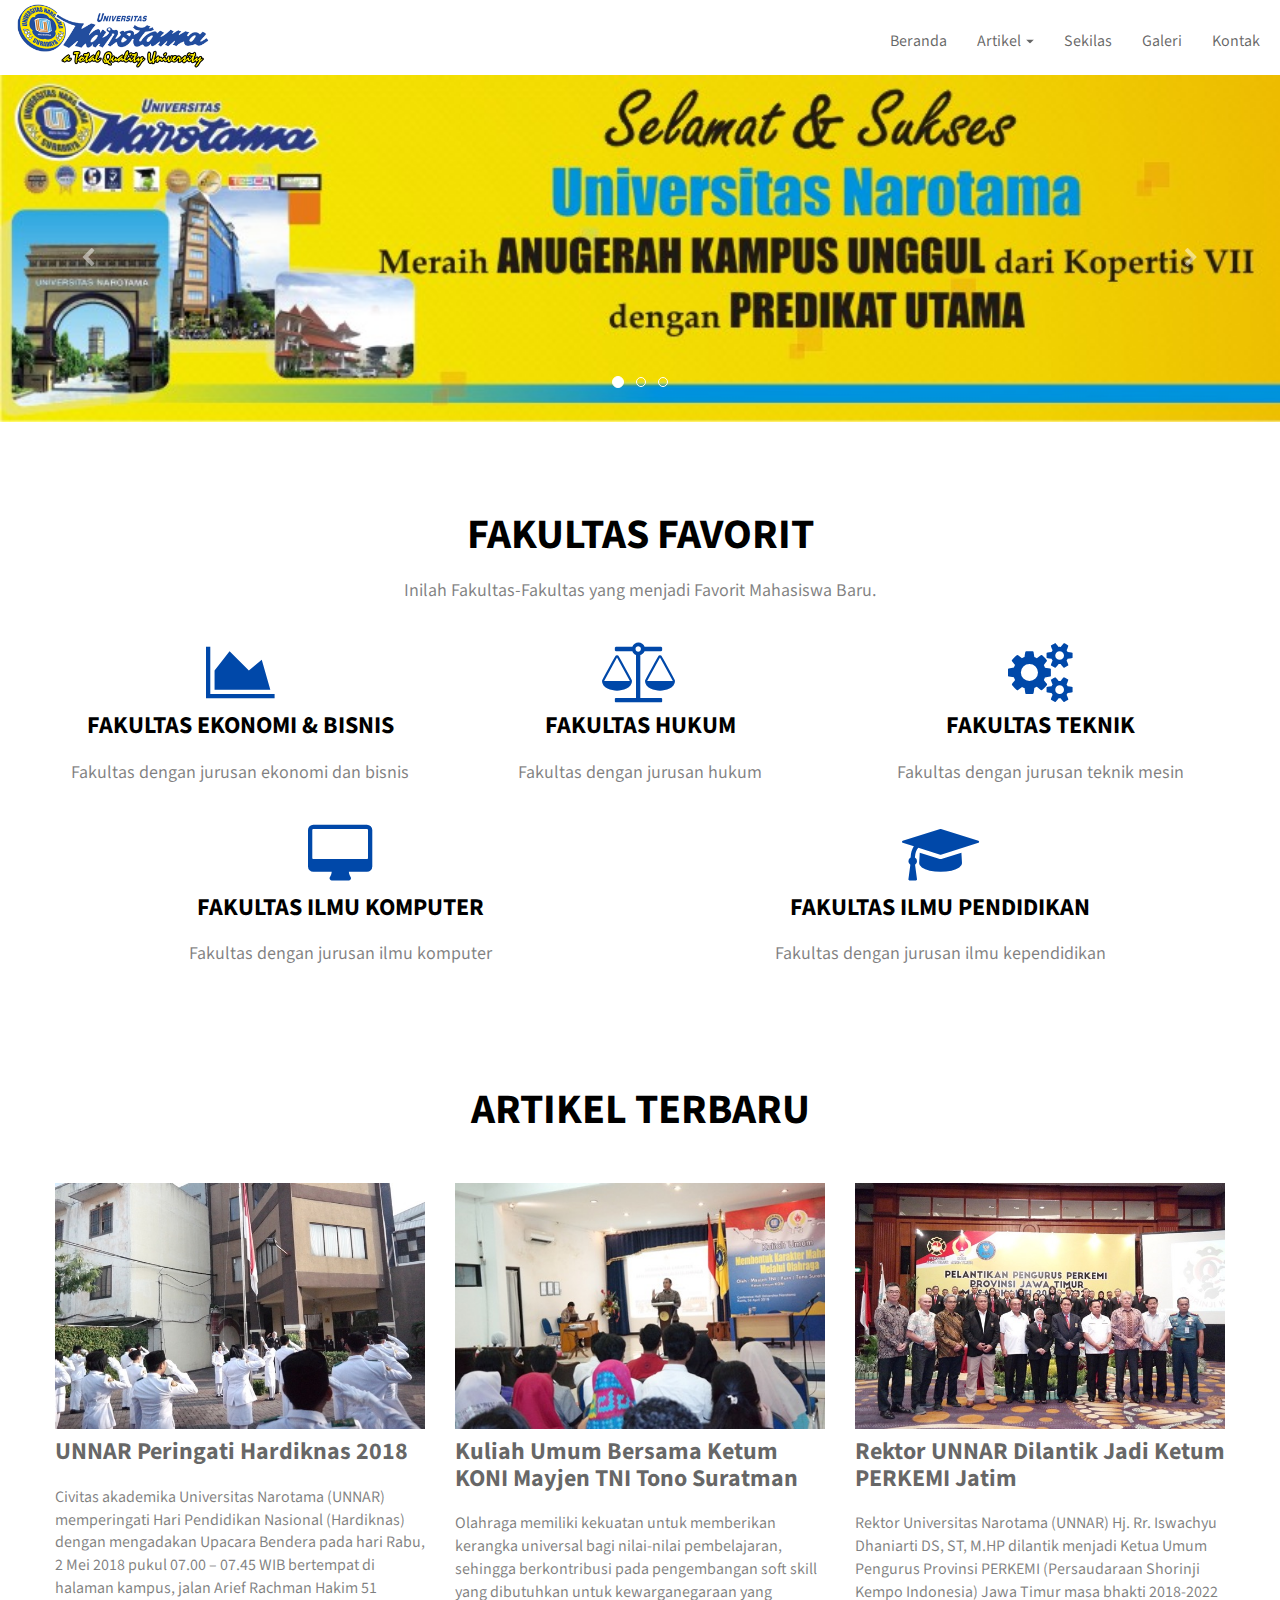
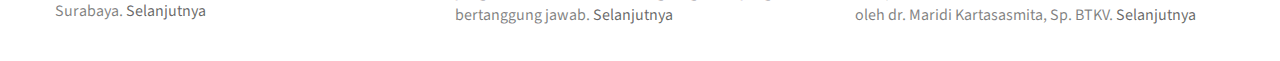
<file: index.html>
<!doctype html>
<html lang="Default">
<head>
    <meta charset="utf-8">
    <meta name="keywords" content="Universitas Narotama">
    <meta name="description" content="Universitas Narotama">
    <meta name="viewport" content="width=device-width, initial-scale=1.0, viewport-fit=cover">
    <link rel="shortcut icon" type="image/png" href="favicon.ico">
    
	<link rel="stylesheet" type="text/css" href="./css/bootstrap.min.css">
	<link rel="stylesheet" type="text/css" href="style.css">
	<link rel="stylesheet" type="text/css" href="./css/animate.min.css">
	<link rel="stylesheet" type="text/css" href="./css/font-awesome.min.css">
	<link href='https://fonts.googleapis.com/css?family=Source+Sans+Pro&amp;subset=latin,latin-ext' rel='stylesheet' type='text/css'>
    
	<script src="./js/jquery-2.1.0.min.js"></script>
	<script src="./js/bootstrap.min.js"></script>
	<script src="./js/blocs.min.js"></script>
	<script src="./js/jquery.touchSwipe.min.js" defer></script>
	<script src="./js/lazysizes.min.js" defer></script>
    <title>Universitas Narotama | Beranda</title>

    
<!-- Google Analytics -->
 
<!-- Google Analytics END -->
    
</head>
<body>
<!-- Main container -->
<div class="page-container">
    
<!-- bloc-0 -->
<div class="bloc bgc-white full-width-bloc l-bloc" id="bloc-0">
	<div class="container">
		<nav class="navbar row">
			<div class="navbar-header">
				<a class="navbar-brand" href="index.html"><img src="img/logo_unnar2.png" alt="logo" width="200" height="67" /></a>
				<button id="nav-toggle" type="button" class="ui-navbar-toggle navbar-toggle" data-toggle="collapse" data-target=".navbar-1">
					<span class="sr-only">Toggle navigation</span><span class="icon-bar"></span><span class="icon-bar"></span><span class="icon-bar"></span>
				</button>
			</div>
			<div class="navbar-collapse navbar-1 collapse nav-special sidebar-nav">
				<ul class="site-navigation nav navbar-nav">
					<li>
						<a href="index.html">Beranda</a>
					</li>
					<li>
						<div class="dropdown">
							<a href="#" class="dropdown-toggle" data-toggle="dropdown" aria-expanded="false">Artikel<span class="caret"></span></a>
							<ul class="dropdown-menu" role="menu">
								<li>
									<a href="unnar-peringati-hardiknas-2018.html">UNNAR Peringati Hardiknas 2018</a>
								</li>
								<li>
									<a href="rektor-unnar-dilantik-jadi-ketum-perkemi-jatim.html">Rektor UNNAR Dilantik Jadi Ketum PERKEMI Jatim</a>
								</li>
								<li>
									<a href="kuliah-umum-bersama-ketum-koni-mayjen-tni-tono-suratman.html">Kuliah Umum Bersama Ketum KONI Mayjen TNI Tono Suratman</a>
								</li>
							</ul>
						</div>
					</li>
					<li>
						<a href="sekilas.html">Sekilas</a>
					</li>
					<li>
						<a href="galeri.html">Galeri</a>
					</li>
					<li>
						<a href="kontak.html">Kontak</a>
					</li>
				</ul>
			</div>
		</nav>
	</div>
</div>
<!-- bloc-0 END -->

<!-- bloc-1 -->
<div class="bloc bgc-white full-width-bloc l-bloc" id="bloc-1">
	<div class="container">
		<div class="row row-no-gutters">
			<div class="col-sm-12">
				<div class="text-center">
					<div id="carousel-1" class="carousel no-shadows slide" data-ride="carousel">
						<ol class="carousel-indicators">
							<li data-target="#carousel-1" data-slide-to="0" class="active">
							</li>
							<li data-target="#carousel-1" data-slide-to="1">
							</li>
							<li data-target="#carousel-1" data-slide-to="2">
							</li>
						</ol>
						<div class="carousel-inner">
							<div class="item active">
								<img src="img/web%20banner%20presikat%20utama.JPG" />
								<div class="carousel-caption">
								</div>
							</div>
							<div class="item">
								<img src="img/web%20banner%20akreditasi%20B%20AIPT.jpg" />
								<div class="carousel-caption">
								</div>
							</div>
							<div class="item">
								<img src="img/hardiknas2018.jpg" />
								<div class="carousel-caption">
								</div>
							</div>
						</div><a class="left carousel-control" href="#carousel-1" role="button" data-slide="prev"><span class="fa fa-chevron-left"></span><span class="sr-only">Previous</span></a><a class="right carousel-control" href="#carousel-1" role="button" data-slide="next"><span class="fa fa-chevron-right"></span><span class="sr-only">Next</span></a>
					</div>
				</div>
			</div>
		</div>
	</div>
</div>
<!-- bloc-1 END -->

<!-- bloc-2 -->
<div class="bloc bgc-white l-bloc " id="bloc-2">
	<div class="container bloc-md">
		<div class="row voffset">
			<div class="col-sm-12">
				<h2 class="mg-md text-center  tc-black">
					<strong>FAKULTAS FAVORIT</strong>
				</h2>
				<p class="text-center ">
					Inilah Fakultas-Fakultas yang menjadi Favorit Mahasiswa Baru.
				</p>
			</div>
		</div>
		<div class="row voffset">
			<div class="col-sm-4">
				<div class="text-center">
					<span class="fa fa-area-chart icon-cobalt icon-lg" data-placement="top" data-toggle="tooltip" title="FAKULTAS EKONOMI &amp; BISNIS"></span>
				</div>
				<h3 class="text-center mg-md tc-black">
					FAKULTAS EKONOMI &amp; BISNIS
				</h3>
				<p class="text-center ">
					Fakultas dengan jurusan ekonomi dan bisnis
				</p>
			</div>
			<div class="col-sm-4">
				<div class="text-center">
					<span class="fa fa-balance-scale icon-cobalt icon-lg" data-placement="top" data-toggle="tooltip" title="FAKULTAS HUKUM"></span>
				</div>
				<h3 class="text-center mg-md tc-black">
					FAKULTAS HUKUM
				</h3>
				<p class="text-center ">
					Fakultas dengan jurusan hukum
				</p>
			</div>
			<div class="col-sm-4">
				<div class="text-center">
					<span class="fa fa-cogs icon-cobalt icon-lg" data-placement="top" data-toggle="tooltip" title="FAKULTAS TEKNIK"></span>
				</div>
				<h3 class="text-center mg-md tc-black">
					FAKULTAS TEKNIK
				</h3>
				<p class="text-center ">
					Fakultas dengan jurusan teknik mesin
				</p>
			</div>
		</div>
		<div class="row voffset">
			<div class="col-sm-6">
				<div class="text-center">
					<span class="fa fa-desktop icon-cobalt icon-lg" data-placement="top" data-toggle="tooltip" title="FAKULTAS ILMU KOMPUTER"></span>
				</div>
				<h3 class="text-center mg-md tc-black">
					FAKULTAS ILMU KOMPUTER
				</h3>
				<p class="text-center ">
					Fakultas dengan jurusan ilmu komputer
				</p>
			</div>
			<div class="col-sm-6">
				<div class="text-center">
					<span class="fa fa-graduation-cap icon-cobalt icon-lg" data-placement="top" data-toggle="tooltip" title="FAKULTAS ILMU PENDIDIKAN"></span>
				</div>
				<h3 class="text-center mg-md tc-black">
					FAKULTAS ILMU PENDIDIKAN
				</h3>
				<p class="text-center ">
					Fakultas dengan jurusan ilmu kependidikan
				</p>
			</div>
		</div>
	</div>
</div>
<!-- bloc-2 END -->

<!-- bloc-3 -->
<div class="bloc bgc-white l-bloc" id="bloc-3">
	<div class="container bloc-md">
		<div class="row">
			<div class="col-sm-12">
				<h2 class="mg-md text-center  tc-black">
					<strong>ARTIKEL TERBARU</strong>
				</h2>
			</div>
		</div>
		<div class="row voffset">
			<div class="col-sm-4">
				<img src="img/lazyload-ph.png" data-src="img/UNNAR%20Peringati%20Hardiknas%202018.jpg" class="img-responsive lazyload" data-placement="top" data-toggle="tooltip" title="UNNAR Peringati Hardiknas 2018" />
				<h3 class="mg-md tc-outer-space">
					<a class="judul-artikel" href="unnar-peringati-hardiknas-2018.html">UNNAR Peringati Hardiknas 2018</a><br>
				</h3>
				<p>
					Civitas akademika Universitas Narotama (UNNAR) memperingati Hari Pendidikan Nasional (Hardiknas) dengan mengadakan Upacara Bendera pada hari Rabu, 2 Mei 2018 pukul 07.00 – 07.45 WIB bertempat di halaman kampus, jalan Arief Rachman Hakim 51 Surabaya.&nbsp;<a href="unnar-peringati-hardiknas-2018.html">Selanjutnya</a>
				</p>
			</div>
			<div class="col-sm-4">
				<img src="img/lazyload-ph.png" data-src="img/Kuliah%20Umum%20Bersama%20Ketum%20KONI%20Mayjen%20TNI%20Tono%20Suratman.jpg" class="img-responsive lazyload" data-placement="top" data-toggle="tooltip" title="Kuliah Umum Bersama Ketum KONI Mayjen TNI Tono Suratman" />
				<h3 class="mg-md tc-outer-space">
					<a class="judul-artikel" href="kuliah-umum-bersama-ketum-koni-mayjen-tni-tono-suratman.html">Kuliah Umum Bersama Ketum KONI Mayjen TNI Tono Suratman</a><br>
				</h3>
				<p>
					Olahraga memiliki kekuatan untuk memberikan kerangka universal bagi nilai-nilai pembelajaran, sehingga berkontribusi pada pengembangan soft skill yang dibutuhkan untuk kewarganegaraan yang bertanggung jawab.&nbsp;<a href="kuliah-umum-bersama-ketum-koni-mayjen-tni-tono-suratman.html">Selanjutnya</a>
				</p>
			</div>
			<div class="col-sm-4">
				<img src="img/lazyload-ph.png" data-src="img/Rektor%20UNNAR%20Dilantik%20Jadi%20Ketum%20PERKEMI%20Jatim.jpg" class="img-responsive lazyload" data-placement="top" data-toggle="tooltip" title="Rektor UNNAR Dilantik Jadi Ketum PERKEMI Jatim" />
				<h3 class="mg-md tc-outer-space">
					<a class="judul-artikel" href="rektor-unnar-dilantik-jadi-ketum-perkemi-jatim.html">Rektor UNNAR Dilantik Jadi Ketum PERKEMI Jatim</a><br>
				</h3>
				<p>
					Rektor Universitas Narotama (UNNAR) Hj. Rr. Iswachyu Dhaniarti DS, ST, M.HP dilantik menjadi Ketua Umum Pengurus Provinsi PERKEMI (Persaudaraan Shorinji Kempo Indonesia) Jawa Timur masa bhakti 2018-2022 oleh dr. Maridi Kartasasmita, Sp. BTKV.&nbsp;<a href="rektor-unnar-dilantik-jadi-ketum-perkemi-jatim.html">Selanjutnya</a>
				</p>
			</div>
		</div>
	</div>
</div>
<!-- bloc-3 END -->

<!-- ScrollToTop Button -->
<a class="bloc-button btn btn-d scrollToTop" onclick="scrollToTarget('1')"><span class="fa fa-chevron-up"></span></a>
<!-- ScrollToTop Button END-->


<!-- Footer - footer -->
<div class="bloc bgc-light-gray l-bloc" id="footer">
	<div class="container bloc-md">
		<div class="row">
			<div class="col-sm-3">
				<h3 class="mg-md bloc-mob-center-text tc-black">
					<strong>Tentang</strong>
				</h3><a href="sekilas.html" class="a-btn a-block bloc-mob-center-text">Sekilas</a><a href="kontak.html" class="a-btn a-block bloc-mob-center-text">Kontak</a>
			</div>
			<div class="col-sm-3">
				<h3 class="mg-md bloc-mob-center-text tc-black">
					<strong>Aplikasi</strong>
				</h3><a href="#" class="a-btn a-block bloc-mob-center-text">iPhone</a><a href="#" class="a-btn a-block bloc-mob-center-text">Android</a>
			</div>
			<div class="col-sm-3">
				<h3 class="mg-md bloc-mob-center-text tc-black">
					<strong>Sosial Media</strong>
				</h3><a href="#" class="a-btn a-block bloc-mob-center-text">Twitter</a><a href="#" class="a-btn a-block bloc-mob-center-text">Facebook</a>
			</div>
			<div class="col-sm-3">
				<h3 class="mg-md bloc-mob-center-text tc-black">
					<strong>Legalitas</strong>
				</h3><a href="#" class="a-btn a-block bloc-mob-center-text">Terms of use</a><a href="#" class="a-btn a-block bloc-mob-center-text">Privacy</a>
			</div>
		</div>
	</div>
</div>
<!-- Footer - footer END -->

</div>
<!-- Main container END -->
    


<!-- Preloader -->
<div id="page-loading-blocs-notifaction"></div>
<!-- Preloader END -->

</body>
</html>
</file>
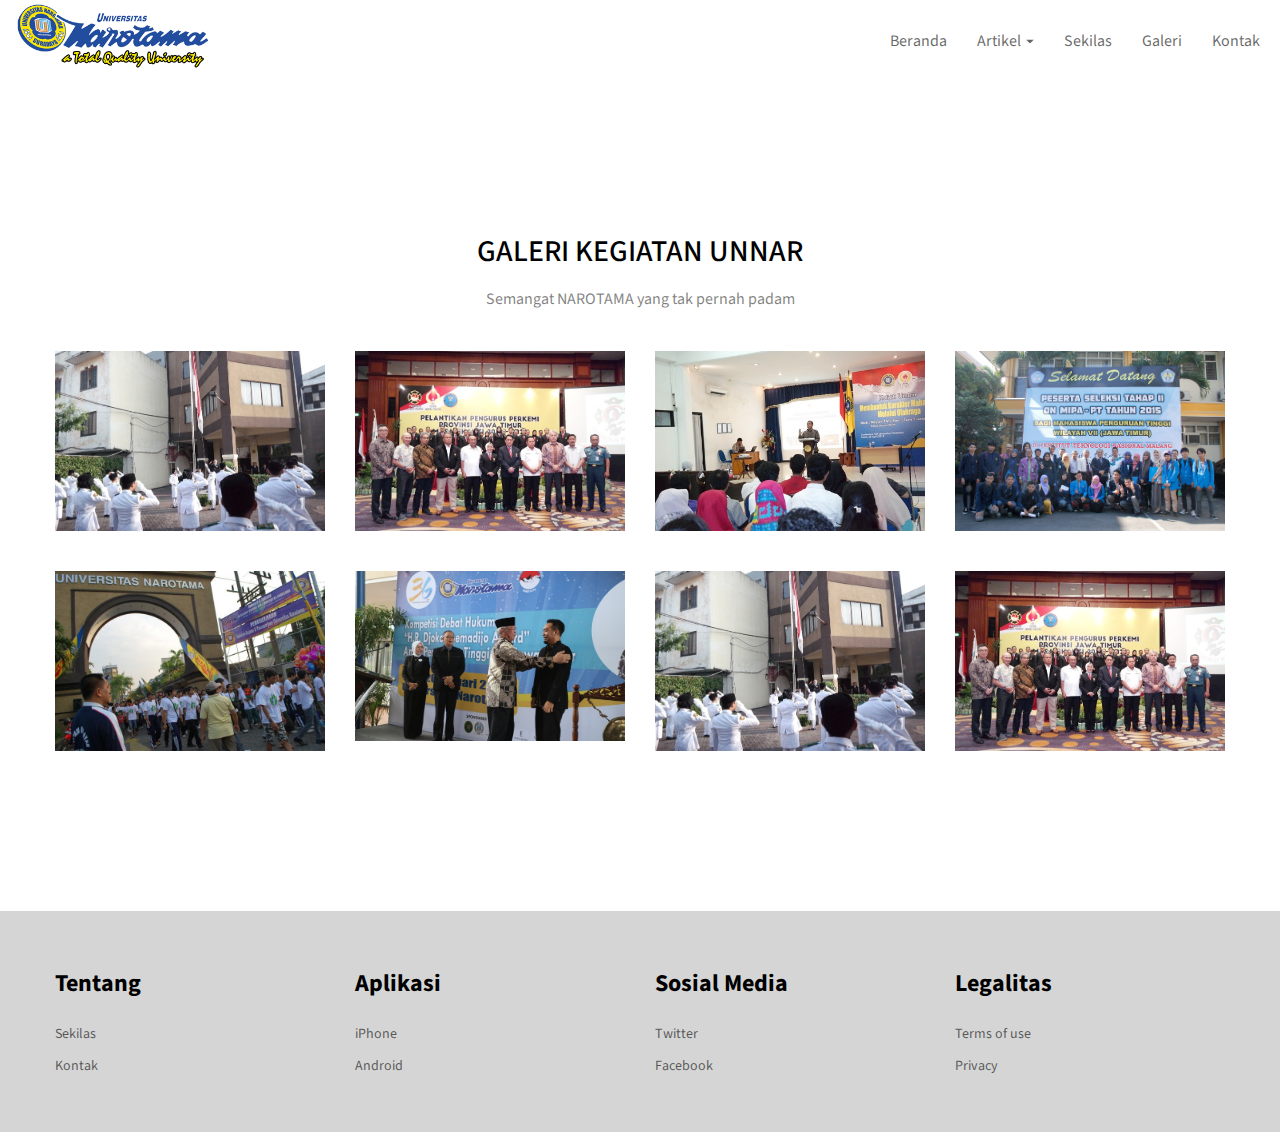
<file: galeri.html>
<!doctype html>
<html lang="Default">
<head>
    <meta charset="utf-8">
    <meta name="keywords" content="Galeri Kegiatan Universitas Narotama">
    <meta name="description" content="Galeri Kegiatan Universitas Narotama">
    <meta name="viewport" content="width=device-width, initial-scale=1.0, viewport-fit=cover">
    <link rel="shortcut icon" type="image/png" href="favicon.ico">
    
	<link rel="stylesheet" type="text/css" href="./css/bootstrap.min.css">
	<link rel="stylesheet" type="text/css" href="style.css">
	<link rel="stylesheet" type="text/css" href="./css/animate.min.css">
	<link rel="stylesheet" type="text/css" href="./css/font-awesome.min.css">
	<link href='https://fonts.googleapis.com/css?family=Source+Sans+Pro&amp;subset=latin,latin-ext' rel='stylesheet' type='text/css'>
    
	<script src="./js/jquery-2.1.0.min.js"></script>
	<script src="./js/bootstrap.min.js"></script>
	<script src="./js/blocs.min.js"></script>
	<script src="./js/jquery.touchSwipe.min.js" defer></script>
	<script src="./js/lazysizes.min.js" defer></script>
    <title>Galeri Kegiatan UNNAR</title>

    
<!-- Google Analytics -->
 
<!-- Google Analytics END -->
    
</head>
<body>
<!-- Main container -->
<div class="page-container">
    
<!-- bloc-0 -->
<div class="bloc bgc-white full-width-bloc l-bloc" id="bloc-0">
	<div class="container">
		<nav class="navbar row">
			<div class="navbar-header">
				<a class="navbar-brand" href="index.html"><img src="img/logo_unnar2.png" alt="logo" width="200" height="67" /></a>
				<button id="nav-toggle" type="button" class="ui-navbar-toggle navbar-toggle" data-toggle="collapse" data-target=".navbar-1">
					<span class="sr-only">Toggle navigation</span><span class="icon-bar"></span><span class="icon-bar"></span><span class="icon-bar"></span>
				</button>
			</div>
			<div class="navbar-collapse navbar-1 collapse nav-special sidebar-nav">
				<ul class="site-navigation nav navbar-nav">
					<li>
						<a href="index.html">Beranda</a>
					</li>
					<li>
						<div class="dropdown">
							<a href="#" class="dropdown-toggle" data-toggle="dropdown" aria-expanded="false">Artikel<span class="caret"></span></a>
							<ul class="dropdown-menu" role="menu">
								<li>
									<a href="unnar-peringati-hardiknas-2018.html">UNNAR Peringati Hardiknas 2018</a>
								</li>
								<li>
									<a href="rektor-unnar-dilantik-jadi-ketum-perkemi-jatim.html">Rektor UNNAR Dilantik Jadi Ketum PERKEMI Jatim</a>
								</li>
								<li>
									<a href="kuliah-umum-bersama-ketum-koni-mayjen-tni-tono-suratman.html">Kuliah Umum Bersama Ketum KONI Mayjen TNI Tono Suratman</a>
								</li>
							</ul>
						</div>
					</li>
					<li>
						<a href="sekilas.html">Sekilas</a>
					</li>
					<li>
						<a href="galeri.html">Galeri</a>
					</li>
					<li>
						<a href="kontak.html">Kontak</a>
					</li>
				</ul>
			</div>
		</nav>
	</div>
</div>
<!-- bloc-0 END -->

<!-- bloc-5 -->
<div class="bloc bgc-white l-bloc" id="bloc-5">
	<div class="container bloc-xl">
		<div class="row">
			<div class="col-sm-12">
				<h2 class="text-center mg-md tc-black">
					GALERI KEGIATAN UNNAR
				</h2>
				<p class="text-center sub-heading ">
					Semangat NAROTAMA yang tak pernah padam
				</p>
			</div>
		</div>
		<div class="row voffset">
			<div class="col-sm-3">
				<a href="#" data-lightbox="img/UNNAR%20Peringati%20Hardiknas%202018.jpg" data-frame="fullscreen-lb" data-gallery-id="gallery-1"><img src="img/lazyload-ph.png" data-src="img/UNNAR%20Peringati%20Hardiknas%202018.jpg" class="mg-sm img-responsive lazyload" /></a>
			</div>
			<div class="col-sm-3">
				<a href="#" data-lightbox="img/Rektor%20UNNAR%20Dilantik%20Jadi%20Ketum%20PERKEMI%20Jatim.jpg" data-frame="fullscreen-lb" data-gallery-id="gallery-1"><img src="img/lazyload-ph.png" data-src="img/Rektor%20UNNAR%20Dilantik%20Jadi%20Ketum%20PERKEMI%20Jatim.jpg" class="mg-sm img-responsive lazyload" /></a>
			</div>
			<div class="col-sm-3">
				<a href="#" data-lightbox="img/Kuliah%20Umum%20Bersama%20Ketum%20KONI%20Mayjen%20TNI%20Tono%20Suratman.jpg" data-frame="fullscreen-lb" data-gallery-id="gallery-1"><img src="img/lazyload-ph.png" data-src="img/Kuliah%20Umum%20Bersama%20Ketum%20KONI%20Mayjen%20TNI%20Tono%20Suratman.jpg" class="mg-sm img-responsive lazyload" /></a>
			</div>
			<div class="col-sm-3">
				<a href="#" data-lightbox="img/Olimpiade%20Nasional%20Matematika%20dan%20Ilmu%20Pengetahuan%20Alam%20Perguruan%20Tinggi.jpg" data-frame="fullscreen-lb" data-gallery-id="gallery-1"><img src="img/lazyload-ph.png" data-src="img/Olimpiade%20Nasional%20Matematika%20dan%20Ilmu%20Pengetahuan%20Alam%20Perguruan%20Tinggi.jpg" class="mg-sm img-responsive lazyload" /></a>
			</div>
		</div>
		<div class="row voffset">
			<div class="col-sm-3">
				<a href="#" data-lightbox="img/Universitas%20Narotama%20adakan%20Workshop%20on%20Multidisciplinary%20and%20Application%20%28WMA2017%29%20Part%202%20dengan%20tema%20Writing%20Skills%20for%20International%20Reputable%20Publications.jpg" data-frame="fullscreen-lb" data-gallery-id="gallery-1"><img src="img/lazyload-ph.png" data-src="img/Universitas%20Narotama%20adakan%20Workshop%20on%20Multidisciplinary%20and%20Application%20%28WMA2017%29%20Part%202%20dengan%20tema%20Writing%20Skills%20for%20International%20Reputable%20Publications.jpg" class="mg-sm img-responsive lazyload" /></a>
			</div>
			<div class="col-sm-3">
				<a href="#" data-lightbox="img/Universitas%20Narotama%20Adakan%20Kompetisi%20Debat%20Hukum%20HR%20Djoko%20Soemadijo%20Award.jpeg" data-frame="fullscreen-lb" data-gallery-id="gallery-1"><img src="img/lazyload-ph.png" data-src="img/Universitas%20Narotama%20Adakan%20Kompetisi%20Debat%20Hukum%20HR%20Djoko%20Soemadijo%20Award.jpeg" class="mg-sm img-responsive lazyload" /></a>
			</div>
			<div class="col-sm-3">
				<a href="#" data-lightbox="img/UNNAR%20Peringati%20Hardiknas%202018.jpg" data-frame="fullscreen-lb" data-gallery-id="gallery-1"><img src="img/lazyload-ph.png" data-src="img/UNNAR%20Peringati%20Hardiknas%202018.jpg" class="mg-sm img-responsive lazyload" /></a>
			</div>
			<div class="col-sm-3">
				<a href="#" data-lightbox="img/Rektor%20UNNAR%20Dilantik%20Jadi%20Ketum%20PERKEMI%20Jatim.jpg" data-frame="fullscreen-lb" data-gallery-id="gallery-1"><img src="img/lazyload-ph.png" data-src="img/Rektor%20UNNAR%20Dilantik%20Jadi%20Ketum%20PERKEMI%20Jatim.jpg" class="mg-sm img-responsive lazyload" /></a>
			</div>
		</div>
	</div>
</div>
<!-- bloc-5 END -->

<!-- ScrollToTop Button -->
<a class="bloc-button btn btn-d scrollToTop" onclick="scrollToTarget('1')"><span class="fa fa-chevron-up"></span></a>
<!-- ScrollToTop Button END-->


<!-- Footer - footer -->
<div class="bloc bgc-light-gray l-bloc" id="footer">
	<div class="container bloc-md">
		<div class="row">
			<div class="col-sm-3">
				<h3 class="mg-md bloc-mob-center-text tc-black">
					<strong>Tentang</strong>
				</h3><a href="sekilas.html" class="a-btn a-block bloc-mob-center-text">Sekilas</a><a href="kontak.html" class="a-btn a-block bloc-mob-center-text">Kontak</a>
			</div>
			<div class="col-sm-3">
				<h3 class="mg-md bloc-mob-center-text tc-black">
					<strong>Aplikasi</strong>
				</h3><a href="#" class="a-btn a-block bloc-mob-center-text">iPhone</a><a href="#" class="a-btn a-block bloc-mob-center-text">Android</a>
			</div>
			<div class="col-sm-3">
				<h3 class="mg-md bloc-mob-center-text tc-black">
					<strong>Sosial Media</strong>
				</h3><a href="#" class="a-btn a-block bloc-mob-center-text">Twitter</a><a href="#" class="a-btn a-block bloc-mob-center-text">Facebook</a>
			</div>
			<div class="col-sm-3">
				<h3 class="mg-md bloc-mob-center-text tc-black">
					<strong>Legalitas</strong>
				</h3><a href="#" class="a-btn a-block bloc-mob-center-text">Terms of use</a><a href="#" class="a-btn a-block bloc-mob-center-text">Privacy</a>
			</div>
		</div>
	</div>
</div>
<!-- Footer - footer END -->

</div>
<!-- Main container END -->
    


<!-- Preloader -->
<div id="page-loading-blocs-notifaction"></div>
<!-- Preloader END -->

</body>
</html>
</file>
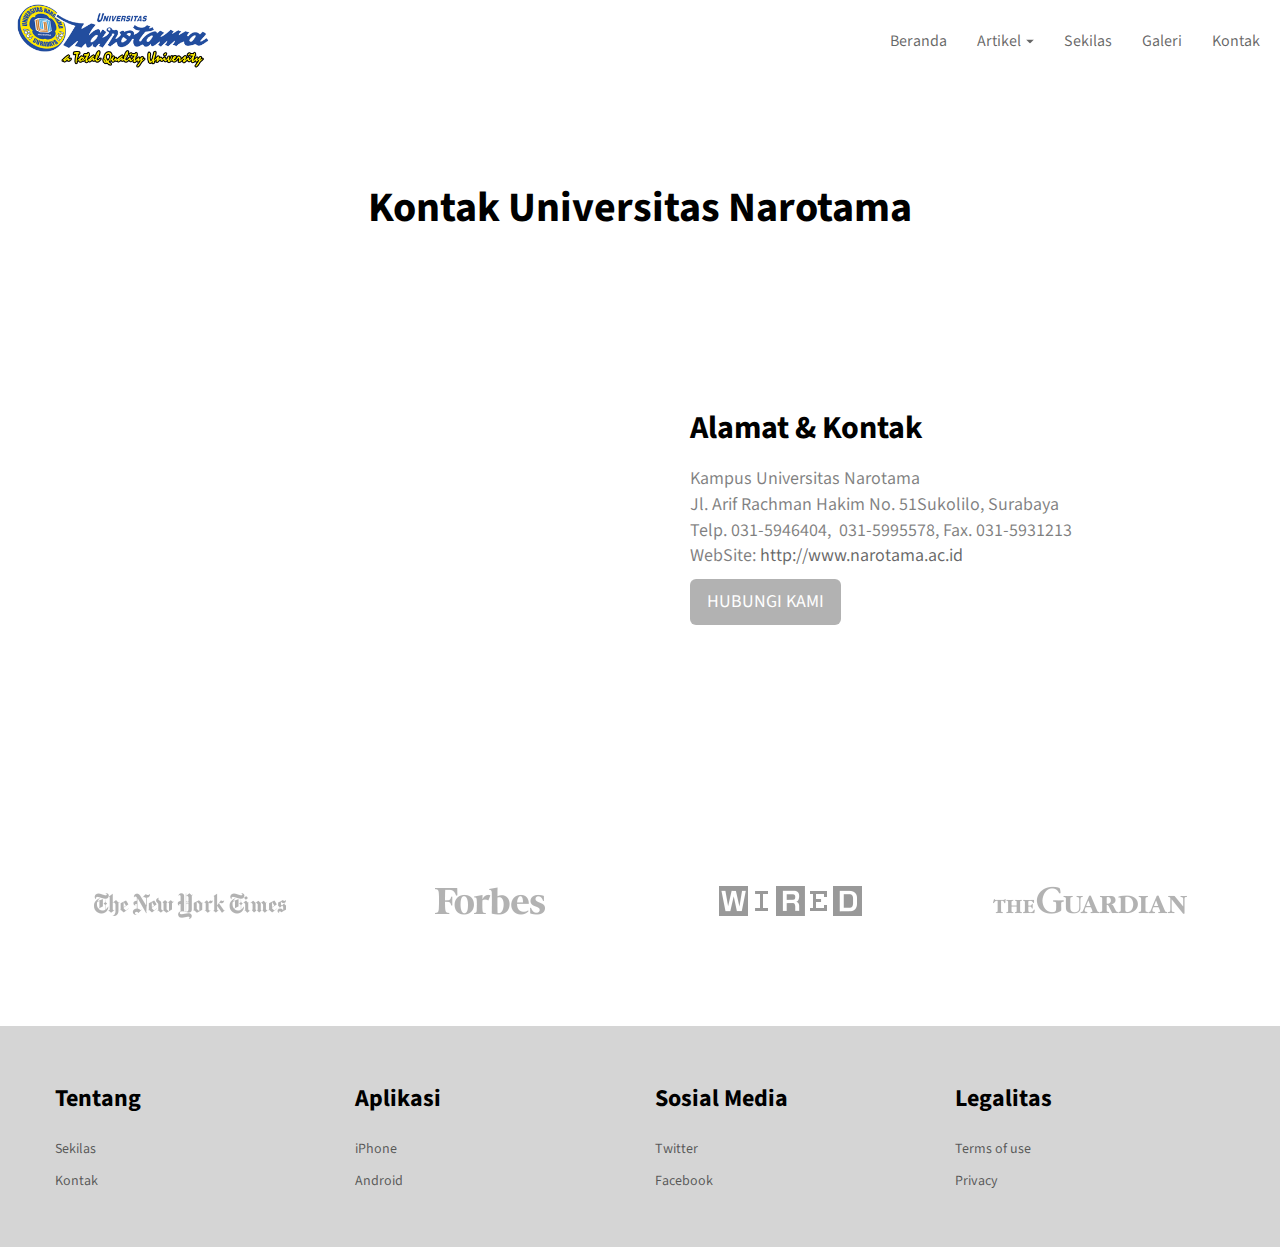
<file: kontak.html>
<!doctype html>
<html lang="Default">
<head>
    <meta charset="utf-8">
    <meta name="keywords" content="Kontak Universitas Narotama">
    <meta name="description" content="Kontak Universitas Narotama">
    <meta name="viewport" content="width=device-width, initial-scale=1.0, viewport-fit=cover">
    <link rel="shortcut icon" type="image/png" href="favicon.ico">
    
	<link rel="stylesheet" type="text/css" href="./css/bootstrap.min.css">
	<link rel="stylesheet" type="text/css" href="style.css">
	<link rel="stylesheet" type="text/css" href="./css/animate.min.css">
	<link rel="stylesheet" type="text/css" href="./css/font-awesome.min.css">
	<link href='https://fonts.googleapis.com/css?family=Source+Sans+Pro&amp;subset=latin,latin-ext' rel='stylesheet' type='text/css'>
    
	<script src="./js/jquery-2.1.0.min.js"></script>
	<script src="./js/bootstrap.min.js"></script>
	<script src="./js/blocs.min.js"></script>
	<script src="./js/lazysizes.min.js" defer></script>
    <title>Kontak Universitas Narotama</title>

    
<!-- Google Analytics -->
 
<!-- Google Analytics END -->
    
</head>
<body>
<!-- Main container -->
<div class="page-container">
    
<!-- bloc-0 -->
<div class="bloc bgc-white full-width-bloc l-bloc" id="bloc-0">
	<div class="container">
		<nav class="navbar row">
			<div class="navbar-header">
				<a class="navbar-brand" href="index.html"><img src="img/logo_unnar2.png" alt="logo" width="200" height="67" /></a>
				<button id="nav-toggle" type="button" class="ui-navbar-toggle navbar-toggle" data-toggle="collapse" data-target=".navbar-1">
					<span class="sr-only">Toggle navigation</span><span class="icon-bar"></span><span class="icon-bar"></span><span class="icon-bar"></span>
				</button>
			</div>
			<div class="navbar-collapse navbar-1 collapse nav-special sidebar-nav">
				<ul class="site-navigation nav navbar-nav">
					<li>
						<a href="index.html">Beranda</a>
					</li>
					<li>
						<div class="dropdown">
							<a href="#" class="dropdown-toggle" data-toggle="dropdown" aria-expanded="false">Artikel<span class="caret"></span></a>
							<ul class="dropdown-menu" role="menu">
								<li>
									<a href="unnar-peringati-hardiknas-2018.html">UNNAR Peringati Hardiknas 2018</a>
								</li>
								<li>
									<a href="rektor-unnar-dilantik-jadi-ketum-perkemi-jatim.html">Rektor UNNAR Dilantik Jadi Ketum PERKEMI Jatim</a>
								</li>
								<li>
									<a href="kuliah-umum-bersama-ketum-koni-mayjen-tni-tono-suratman.html">Kuliah Umum Bersama Ketum KONI Mayjen TNI Tono Suratman</a>
								</li>
							</ul>
						</div>
					</li>
					<li>
						<a href="sekilas.html">Sekilas</a>
					</li>
					<li>
						<a href="galeri.html">Galeri</a>
					</li>
					<li>
						<a href="kontak.html">Kontak</a>
					</li>
				</ul>
			</div>
		</nav>
	</div>
</div>
<!-- bloc-0 END -->

<!-- bloc-6 -->
<div class="bloc bgc-white l-bloc" id="bloc-6">
	<div class="container bloc-lg">
		<div class="row">
			<div class="col-xs-12 col-md-8 col-md-offset-2">
				<h2 class="mg-md text-center  tc-black">
					<strong>Kontak Universitas Narotama</strong>
				</h2>
			</div>
		</div>
	</div>
</div>
<!-- bloc-6 END -->

<!-- Bloc Group -->
<div class='bloc-group'>

<!-- bloc-7 -->
<div class="bloc bgc-white bloc-tile-2 l-bloc" id="bloc-7">
	<div class="container">
		<div class="row row-no-gutters">
			<div class="col-sm-12">
				
					<iframe src="img/lazyload-ph.png" data-src="https://www.google.com/maps/embed?pb=!1m18!1m12!1m3!1d3957.583974725427!2d112.7742636144081!3d-7.288083294739694!2m3!1f0!2f0!3f0!3m2!1i1024!2i768!4f13.1!3m3!1m2!1s0x2dd7fa464a295825%3A0xcbd0ca64b3663a75!2sUniversitas+Narotama!5e0!3m2!1sen!2sid!4v1525589398096" width="100%" height="420" frameborder="0" style="border:0" allowfullscreen="" class="lazyload"></iframe>
					
				
			</div>
		</div>
	</div>
</div>
<!-- bloc-7 END -->

<!-- bloc-8 -->
<div class="bloc bgc-white bloc-tile-2 l-bloc" id="bloc-8">
	<div class="container">
		<div class="row voffset-md">
			<div class="col-sm-12">
				<h3 class="mg-md  tc-black">
					Alamat &amp; Kontak
				</h3>
				<p>
					Kampus Universitas Narotama<br>Jl. Arif Rachman Hakim No. 51Sukolilo, Surabaya <br>Telp. 031-5946404, &nbsp;031-5995578, Fax. 031-5931213 <br>WebSite:&nbsp;<a href="http://www.narotama.ac.id" rel="nofollow" target="_blank">http://www.narotama.ac.id</a><br>
				</p><a href="tel:+62315946404" class="btn btn-d btn-lg pull-left">HUBUNGI KAMI</a>
			</div>
		</div>
	</div>
</div>
<!-- bloc-8 END -->
</div>
<!-- Bloc Group END -->

<!-- bloc-9 -->
<div class="bloc bgc-white l-bloc" id="bloc-9">
	<div class="container bloc-lg">
		<div class="row">
			<div class="col-sm-3">
				<img src="img/lazyload-ph.png" data-src="img/ny-times.png" class="img-responsive center-block lazyload" />
			</div>
			<div class="col-sm-3">
				<img src="img/lazyload-ph.png" data-src="img/forbes.png" class="img-responsive center-block lazyload" />
			</div>
			<div class="col-sm-3">
				<img src="img/lazyload-ph.png" data-src="img/wired.png" class="img-responsive center-block lazyload" />
			</div>
			<div class="col-sm-3">
				<img src="img/lazyload-ph.png" data-src="img/guardian.png" class="img-responsive center-block lazyload" />
			</div>
		</div>
	</div>
</div>
<!-- bloc-9 END -->

<!-- ScrollToTop Button -->
<a class="bloc-button btn btn-d scrollToTop" onclick="scrollToTarget('1')"><span class="fa fa-chevron-up"></span></a>
<!-- ScrollToTop Button END-->


<!-- Footer - footer -->
<div class="bloc bgc-light-gray l-bloc" id="footer">
	<div class="container bloc-md">
		<div class="row">
			<div class="col-sm-3">
				<h3 class="mg-md bloc-mob-center-text tc-black">
					<strong>Tentang</strong>
				</h3><a href="sekilas.html" class="a-btn a-block bloc-mob-center-text">Sekilas</a><a href="kontak.html" class="a-btn a-block bloc-mob-center-text">Kontak</a>
			</div>
			<div class="col-sm-3">
				<h3 class="mg-md bloc-mob-center-text tc-black">
					<strong>Aplikasi</strong>
				</h3><a href="#" class="a-btn a-block bloc-mob-center-text">iPhone</a><a href="#" class="a-btn a-block bloc-mob-center-text">Android</a>
			</div>
			<div class="col-sm-3">
				<h3 class="mg-md bloc-mob-center-text tc-black">
					<strong>Sosial Media</strong>
				</h3><a href="#" class="a-btn a-block bloc-mob-center-text">Twitter</a><a href="#" class="a-btn a-block bloc-mob-center-text">Facebook</a>
			</div>
			<div class="col-sm-3">
				<h3 class="mg-md bloc-mob-center-text tc-black">
					<strong>Legalitas</strong>
				</h3><a href="#" class="a-btn a-block bloc-mob-center-text">Terms of use</a><a href="#" class="a-btn a-block bloc-mob-center-text">Privacy</a>
			</div>
		</div>
	</div>
</div>
<!-- Footer - footer END -->

</div>
<!-- Main container END -->
    


<!-- Preloader -->
<div id="page-loading-blocs-notifaction"></div>
<!-- Preloader END -->

</body>
</html>
</file>
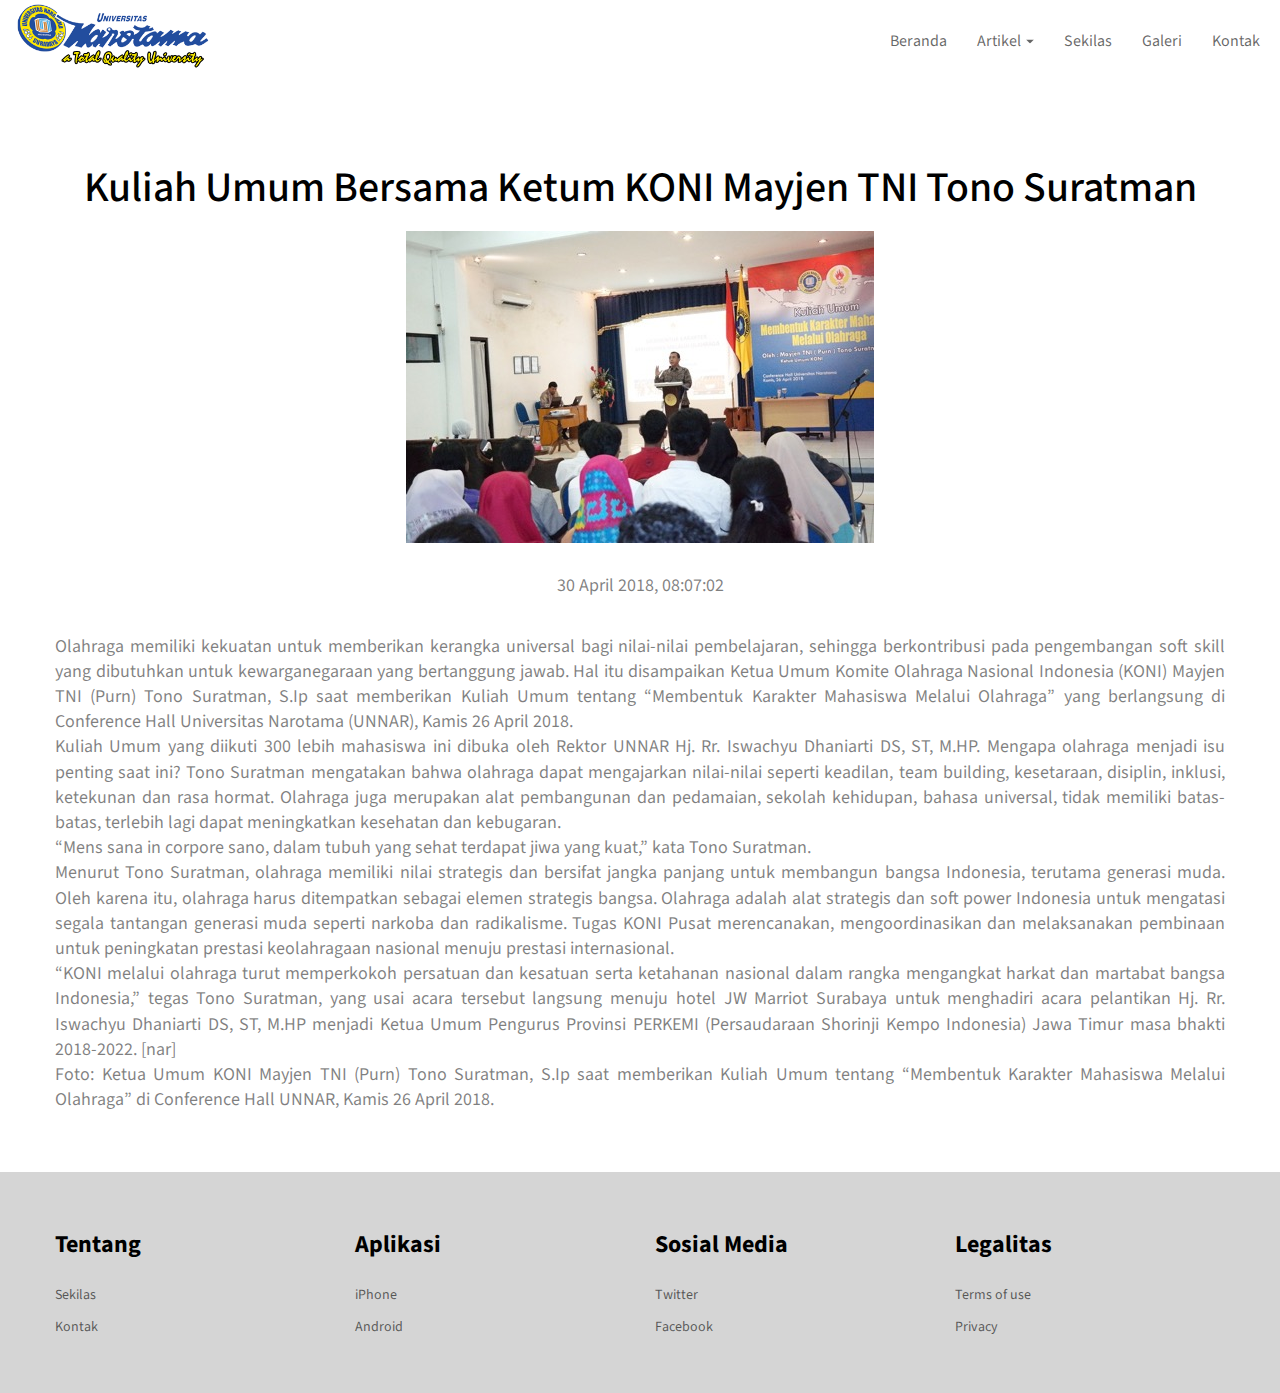
<file: kuliah-umum-bersama-ketum-koni-mayjen-tni-tono-suratman.html>
<!doctype html>
<html lang="Default">
<head>
    <meta charset="utf-8">
    <meta name="keywords" content="">
    <meta name="description" content="">
    <meta name="viewport" content="width=device-width, initial-scale=1.0, viewport-fit=cover">
    <link rel="shortcut icon" type="image/png" href="favicon.ico">
    
	<link rel="stylesheet" type="text/css" href="./css/bootstrap.min.css">
	<link rel="stylesheet" type="text/css" href="style.css">
	<link rel="stylesheet" type="text/css" href="./css/animate.min.css">
	<link rel="stylesheet" type="text/css" href="./css/font-awesome.min.css">
	<link href='https://fonts.googleapis.com/css?family=Source+Sans+Pro&amp;subset=latin,latin-ext' rel='stylesheet' type='text/css'>
    
	<script src="./js/jquery-2.1.0.min.js"></script>
	<script src="./js/bootstrap.min.js"></script>
	<script src="./js/blocs.min.js"></script>
	<script src="./js/lazysizes.min.js" defer></script>
    <title>Kuliah-Umum-Bersama-Ketum-KONI-Mayjen-TNI-Tono-Suratman</title>

    
<!-- Google Analytics -->
 
<!-- Google Analytics END -->
    
</head>
<body>
<!-- Main container -->
<div class="page-container">
    
<!-- bloc-0 -->
<div class="bloc bgc-white full-width-bloc l-bloc" id="bloc-0">
	<div class="container">
		<nav class="navbar row">
			<div class="navbar-header">
				<a class="navbar-brand" href="index.html"><img src="img/logo_unnar2.png" alt="logo" width="200" height="67" /></a>
				<button id="nav-toggle" type="button" class="ui-navbar-toggle navbar-toggle" data-toggle="collapse" data-target=".navbar-1">
					<span class="sr-only">Toggle navigation</span><span class="icon-bar"></span><span class="icon-bar"></span><span class="icon-bar"></span>
				</button>
			</div>
			<div class="navbar-collapse navbar-1 collapse nav-special sidebar-nav">
				<ul class="site-navigation nav navbar-nav">
					<li>
						<a href="index.html">Beranda</a>
					</li>
					<li>
						<div class="dropdown">
							<a href="#" class="dropdown-toggle" data-toggle="dropdown" aria-expanded="false">Artikel<span class="caret"></span></a>
							<ul class="dropdown-menu" role="menu">
								<li>
									<a href="unnar-peringati-hardiknas-2018.html">UNNAR Peringati Hardiknas 2018</a>
								</li>
								<li>
									<a href="rektor-unnar-dilantik-jadi-ketum-perkemi-jatim.html">Rektor UNNAR Dilantik Jadi Ketum PERKEMI Jatim</a>
								</li>
								<li>
									<a href="kuliah-umum-bersama-ketum-koni-mayjen-tni-tono-suratman.html">Kuliah Umum Bersama Ketum KONI Mayjen TNI Tono Suratman</a>
								</li>
							</ul>
						</div>
					</li>
					<li>
						<a href="sekilas.html">Sekilas</a>
					</li>
					<li>
						<a href="galeri.html">Galeri</a>
					</li>
					<li>
						<a href="kontak.html">Kontak</a>
					</li>
				</ul>
			</div>
		</nav>
	</div>
</div>
<!-- bloc-0 END -->

<!-- bloc-10 -->
<div class="bloc bgc-white l-bloc" id="bloc-10">
	<div class="container bloc-md">
		<div class="row voffset">
			<div class="col-sm-12">
				<h2 class="mg-md text-center  tc-black">
					Kuliah Umum Bersama Ketum KONI Mayjen TNI Tono Suratman<br>
				</h2><img src="img/lazyload-ph.png" data-src="img/Kuliah%20Umum%20Bersama%20Ketum%20KONI%20Mayjen%20TNI%20Tono%20Suratman.jpg" class="img-responsive center-block mg-md lazyload" data-placement="bottom" data-toggle="tooltip" title="Kuliah Umum Bersama Ketum KONI Mayjen TNI Tono Suratman" />
				<p class="text-center ">
					30 April 2018, 08:07:02<br>
				</p>
				<p class=" text-justify">
					<br>Olahraga memiliki kekuatan untuk memberikan kerangka universal bagi nilai-nilai pembelajaran, sehingga berkontribusi pada pengembangan soft skill yang dibutuhkan untuk kewarganegaraan yang bertanggung jawab. Hal itu disampaikan Ketua Umum Komite Olahraga Nasional Indonesia (KONI) Mayjen TNI (Purn) Tono Suratman, S.Ip saat memberikan Kuliah Umum tentang “Membentuk Karakter Mahasiswa Melalui Olahraga” yang berlangsung di Conference Hall Universitas Narotama (UNNAR), Kamis 26 April 2018. <br>Kuliah Umum yang diikuti 300 lebih mahasiswa ini dibuka oleh Rektor UNNAR Hj. Rr. Iswachyu Dhaniarti DS, ST, M.HP. Mengapa olahraga menjadi isu penting saat ini? Tono Suratman mengatakan bahwa olahraga dapat mengajarkan nilai-nilai seperti keadilan, team building, kesetaraan, disiplin, inklusi, ketekunan dan rasa hormat. Olahraga juga merupakan alat pembangunan dan pedamaian, sekolah kehidupan, bahasa universal, tidak memiliki batas-batas, terlebih lagi dapat meningkatkan kesehatan dan kebugaran. <br>“Mens sana in corpore sano, dalam tubuh yang sehat terdapat jiwa yang kuat,” kata Tono Suratman. <br>Menurut Tono Suratman, olahraga memiliki nilai strategis dan bersifat jangka panjang untuk membangun bangsa Indonesia, terutama generasi muda. Oleh karena itu, olahraga harus ditempatkan sebagai elemen strategis bangsa. Olahraga adalah alat strategis dan soft power Indonesia untuk mengatasi segala tantangan generasi muda seperti narkoba dan radikalisme. Tugas KONI Pusat merencanakan, mengoordinasikan dan melaksanakan pembinaan untuk peningkatan prestasi keolahragaan nasional menuju prestasi internasional. <br>“KONI melalui olahraga turut memperkokoh persatuan dan kesatuan serta ketahanan nasional dalam rangka mengangkat harkat dan martabat bangsa Indonesia,” tegas Tono Suratman, yang usai acara tersebut langsung menuju hotel JW Marriot Surabaya untuk menghadiri acara pelantikan Hj. Rr. Iswachyu Dhaniarti DS, ST, M.HP menjadi Ketua Umum Pengurus Provinsi PERKEMI (Persaudaraan Shorinji Kempo Indonesia) Jawa Timur masa bhakti 2018-2022. [nar] <br>Foto: Ketua Umum KONI Mayjen TNI (Purn) Tono Suratman, S.Ip saat memberikan Kuliah Umum tentang “Membentuk Karakter Mahasiswa Melalui Olahraga” di Conference Hall UNNAR, Kamis 26 April 2018.<br>
				</p>
			</div>
		</div>
	</div>
</div>
<!-- bloc-10 END -->

<!-- ScrollToTop Button -->
<a class="bloc-button btn btn-d scrollToTop" onclick="scrollToTarget('1')"><span class="fa fa-chevron-up"></span></a>
<!-- ScrollToTop Button END-->


<!-- Footer - footer -->
<div class="bloc bgc-light-gray l-bloc" id="footer">
	<div class="container bloc-md">
		<div class="row">
			<div class="col-sm-3">
				<h3 class="mg-md bloc-mob-center-text tc-black">
					<strong>Tentang</strong>
				</h3><a href="sekilas.html" class="a-btn a-block bloc-mob-center-text">Sekilas</a><a href="kontak.html" class="a-btn a-block bloc-mob-center-text">Kontak</a>
			</div>
			<div class="col-sm-3">
				<h3 class="mg-md bloc-mob-center-text tc-black">
					<strong>Aplikasi</strong>
				</h3><a href="#" class="a-btn a-block bloc-mob-center-text">iPhone</a><a href="#" class="a-btn a-block bloc-mob-center-text">Android</a>
			</div>
			<div class="col-sm-3">
				<h3 class="mg-md bloc-mob-center-text tc-black">
					<strong>Sosial Media</strong>
				</h3><a href="#" class="a-btn a-block bloc-mob-center-text">Twitter</a><a href="#" class="a-btn a-block bloc-mob-center-text">Facebook</a>
			</div>
			<div class="col-sm-3">
				<h3 class="mg-md bloc-mob-center-text tc-black">
					<strong>Legalitas</strong>
				</h3><a href="#" class="a-btn a-block bloc-mob-center-text">Terms of use</a><a href="#" class="a-btn a-block bloc-mob-center-text">Privacy</a>
			</div>
		</div>
	</div>
</div>
<!-- Footer - footer END -->

</div>
<!-- Main container END -->
    


<!-- Preloader -->
<div id="page-loading-blocs-notifaction"></div>
<!-- Preloader END -->

</body>
</html>
</file>
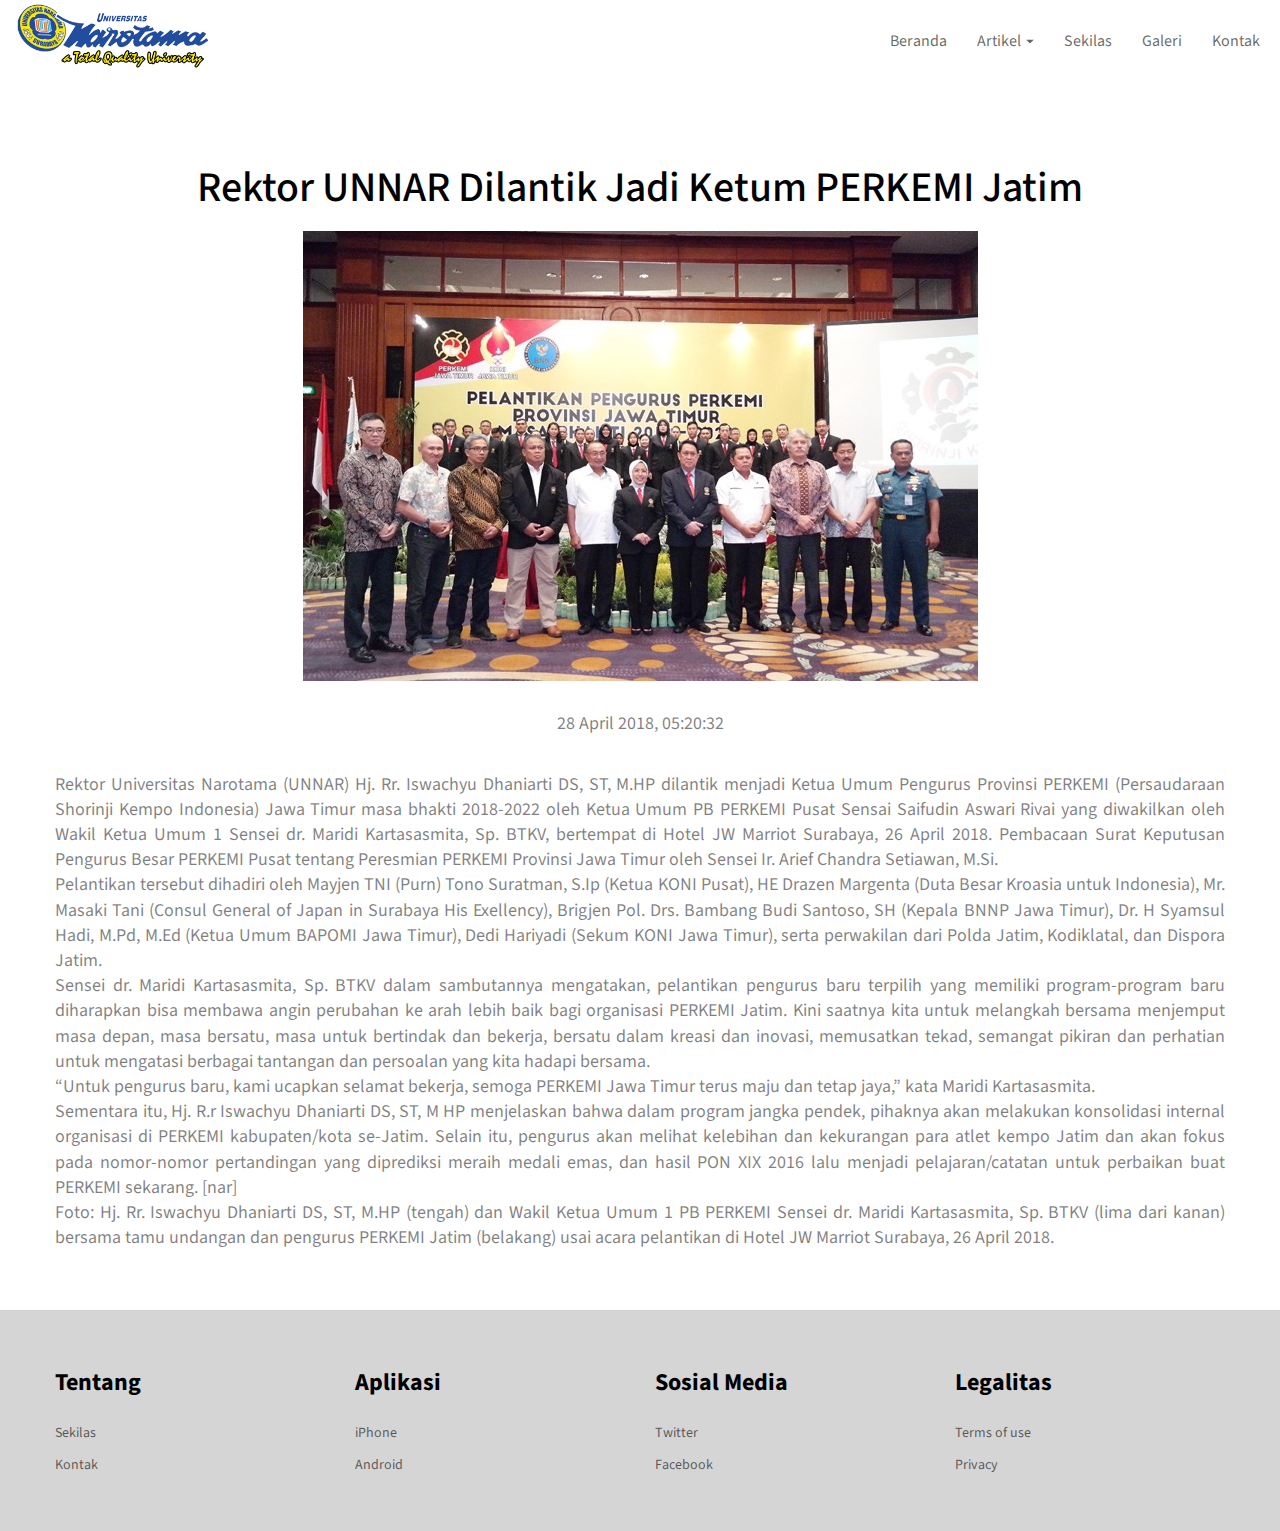
<file: rektor-unnar-dilantik-jadi-ketum-perkemi-jatim.html>
<!doctype html>
<html lang="Default">
<head>
    <meta charset="utf-8">
    <meta name="keywords" content="">
    <meta name="description" content="">
    <meta name="viewport" content="width=device-width, initial-scale=1.0, viewport-fit=cover">
    <link rel="shortcut icon" type="image/png" href="favicon.ico">
    
	<link rel="stylesheet" type="text/css" href="./css/bootstrap.min.css">
	<link rel="stylesheet" type="text/css" href="style.css">
	<link rel="stylesheet" type="text/css" href="./css/animate.min.css">
	<link rel="stylesheet" type="text/css" href="./css/font-awesome.min.css">
	<link href='https://fonts.googleapis.com/css?family=Source+Sans+Pro&amp;subset=latin,latin-ext' rel='stylesheet' type='text/css'>
    
	<script src="./js/jquery-2.1.0.min.js"></script>
	<script src="./js/bootstrap.min.js"></script>
	<script src="./js/blocs.min.js"></script>
	<script src="./js/lazysizes.min.js" defer></script>
    <title>Rektor-UNNAR-Dilantik-Jadi-Ketum-PERKEMI-Jatim</title>

    
<!-- Google Analytics -->
 
<!-- Google Analytics END -->
    
</head>
<body>
<!-- Main container -->
<div class="page-container">
    
<!-- bloc-0 -->
<div class="bloc bgc-white full-width-bloc l-bloc" id="bloc-0">
	<div class="container">
		<nav class="navbar row">
			<div class="navbar-header">
				<a class="navbar-brand" href="index.html"><img src="img/logo_unnar2.png" alt="logo" width="200" height="67" /></a>
				<button id="nav-toggle" type="button" class="ui-navbar-toggle navbar-toggle" data-toggle="collapse" data-target=".navbar-1">
					<span class="sr-only">Toggle navigation</span><span class="icon-bar"></span><span class="icon-bar"></span><span class="icon-bar"></span>
				</button>
			</div>
			<div class="navbar-collapse navbar-1 collapse nav-special sidebar-nav">
				<ul class="site-navigation nav navbar-nav">
					<li>
						<a href="index.html">Beranda</a>
					</li>
					<li>
						<div class="dropdown">
							<a href="#" class="dropdown-toggle" data-toggle="dropdown" aria-expanded="false">Artikel<span class="caret"></span></a>
							<ul class="dropdown-menu" role="menu">
								<li>
									<a href="unnar-peringati-hardiknas-2018.html">UNNAR Peringati Hardiknas 2018</a>
								</li>
								<li>
									<a href="rektor-unnar-dilantik-jadi-ketum-perkemi-jatim.html">Rektor UNNAR Dilantik Jadi Ketum PERKEMI Jatim</a>
								</li>
								<li>
									<a href="kuliah-umum-bersama-ketum-koni-mayjen-tni-tono-suratman.html">Kuliah Umum Bersama Ketum KONI Mayjen TNI Tono Suratman</a>
								</li>
							</ul>
						</div>
					</li>
					<li>
						<a href="sekilas.html">Sekilas</a>
					</li>
					<li>
						<a href="galeri.html">Galeri</a>
					</li>
					<li>
						<a href="kontak.html">Kontak</a>
					</li>
				</ul>
			</div>
		</nav>
	</div>
</div>
<!-- bloc-0 END -->

<!-- bloc-11 -->
<div class="bloc bgc-white l-bloc" id="bloc-11">
	<div class="container bloc-md">
		<div class="row voffset">
			<div class="col-sm-12">
				<h2 class="mg-md text-center  tc-black">
					Rektor UNNAR Dilantik Jadi Ketum PERKEMI Jatim<br>
				</h2><img src="img/lazyload-ph.png" data-src="img/Rektor%20UNNAR%20Dilantik%20Jadi%20Ketum%20PERKEMI%20Jatim.jpg" class="img-responsive center-block mg-md lazyload" data-placement="bottom" data-toggle="tooltip" title="Rektor UNNAR Dilantik Jadi Ketum PERKEMI Jatim" />
				<p class="text-center ">
					28 April 2018, 05:20:32<br>
				</p>
				<p class=" text-justify">
					<br>Rektor Universitas Narotama (UNNAR) Hj. Rr. Iswachyu Dhaniarti DS, ST, M.HP dilantik menjadi Ketua Umum Pengurus Provinsi PERKEMI (Persaudaraan Shorinji Kempo Indonesia) Jawa Timur masa bhakti 2018-2022 oleh Ketua Umum PB PERKEMI Pusat Sensai Saifudin Aswari Rivai yang diwakilkan oleh Wakil Ketua Umum 1 Sensei dr. Maridi Kartasasmita, Sp. BTKV, bertempat di Hotel JW Marriot Surabaya, 26 April 2018. Pembacaan Surat Keputusan Pengurus Besar PERKEMI Pusat tentang Peresmian PERKEMI Provinsi Jawa Timur oleh Sensei Ir. Arief Chandra Setiawan, M.Si. <br>Pelantikan tersebut dihadiri oleh Mayjen TNI (Purn) Tono Suratman, S.Ip (Ketua KONI Pusat), HE Drazen Margenta (Duta Besar Kroasia untuk Indonesia), Mr. Masaki Tani (Consul General of Japan in Surabaya His Exellency), Brigjen Pol. Drs. Bambang Budi Santoso, SH (Kepala BNNP Jawa Timur), Dr. H Syamsul Hadi, M.Pd, M.Ed (Ketua Umum BAPOMI Jawa Timur), Dedi Hariyadi (Sekum KONI Jawa Timur), serta perwakilan dari Polda Jatim, Kodiklatal, dan Dispora Jatim. <br>Sensei dr. Maridi Kartasasmita, Sp. BTKV dalam sambutannya mengatakan, pelantikan pengurus baru terpilih yang memiliki program-program baru diharapkan bisa membawa angin perubahan ke arah lebih baik bagi organisasi PERKEMI Jatim. Kini saatnya kita untuk melangkah bersama menjemput masa depan, masa bersatu, masa untuk bertindak dan bekerja, bersatu dalam kreasi dan inovasi, memusatkan tekad, semangat pikiran dan perhatian untuk mengatasi berbagai tantangan dan persoalan yang kita hadapi bersama. <br>“Untuk pengurus baru, kami ucapkan selamat bekerja, semoga PERKEMI Jawa Timur terus maju dan tetap jaya,” kata Maridi Kartasasmita. <br>Sementara itu, Hj. R.r Iswachyu Dhaniarti DS, ST, M HP menjelaskan bahwa dalam program jangka pendek, pihaknya akan melakukan konsolidasi internal organisasi di PERKEMI kabupaten/kota se-Jatim. Selain itu, pengurus akan melihat kelebihan dan kekurangan para atlet kempo Jatim dan akan fokus pada nomor-nomor pertandingan yang diprediksi meraih medali emas, dan hasil PON XIX 2016 lalu menjadi pelajaran/catatan untuk perbaikan buat PERKEMI sekarang. [nar] <br>Foto: Hj. Rr. Iswachyu Dhaniarti DS, ST, M.HP (tengah) dan Wakil Ketua Umum 1 PB PERKEMI Sensei dr. Maridi Kartasasmita, Sp. BTKV (lima dari kanan) bersama tamu undangan dan pengurus PERKEMI Jatim (belakang) usai acara pelantikan di Hotel JW Marriot Surabaya, 26 April 2018.<br>
				</p>
			</div>
		</div>
	</div>
</div>
<!-- bloc-11 END -->

<!-- ScrollToTop Button -->
<a class="bloc-button btn btn-d scrollToTop" onclick="scrollToTarget('1')"><span class="fa fa-chevron-up"></span></a>
<!-- ScrollToTop Button END-->


<!-- Footer - footer -->
<div class="bloc bgc-light-gray l-bloc" id="footer">
	<div class="container bloc-md">
		<div class="row">
			<div class="col-sm-3">
				<h3 class="mg-md bloc-mob-center-text tc-black">
					<strong>Tentang</strong>
				</h3><a href="sekilas.html" class="a-btn a-block bloc-mob-center-text">Sekilas</a><a href="kontak.html" class="a-btn a-block bloc-mob-center-text">Kontak</a>
			</div>
			<div class="col-sm-3">
				<h3 class="mg-md bloc-mob-center-text tc-black">
					<strong>Aplikasi</strong>
				</h3><a href="#" class="a-btn a-block bloc-mob-center-text">iPhone</a><a href="#" class="a-btn a-block bloc-mob-center-text">Android</a>
			</div>
			<div class="col-sm-3">
				<h3 class="mg-md bloc-mob-center-text tc-black">
					<strong>Sosial Media</strong>
				</h3><a href="#" class="a-btn a-block bloc-mob-center-text">Twitter</a><a href="#" class="a-btn a-block bloc-mob-center-text">Facebook</a>
			</div>
			<div class="col-sm-3">
				<h3 class="mg-md bloc-mob-center-text tc-black">
					<strong>Legalitas</strong>
				</h3><a href="#" class="a-btn a-block bloc-mob-center-text">Terms of use</a><a href="#" class="a-btn a-block bloc-mob-center-text">Privacy</a>
			</div>
		</div>
	</div>
</div>
<!-- Footer - footer END -->

</div>
<!-- Main container END -->
    


<!-- Preloader -->
<div id="page-loading-blocs-notifaction"></div>
<!-- Preloader END -->

</body>
</html>
</file>
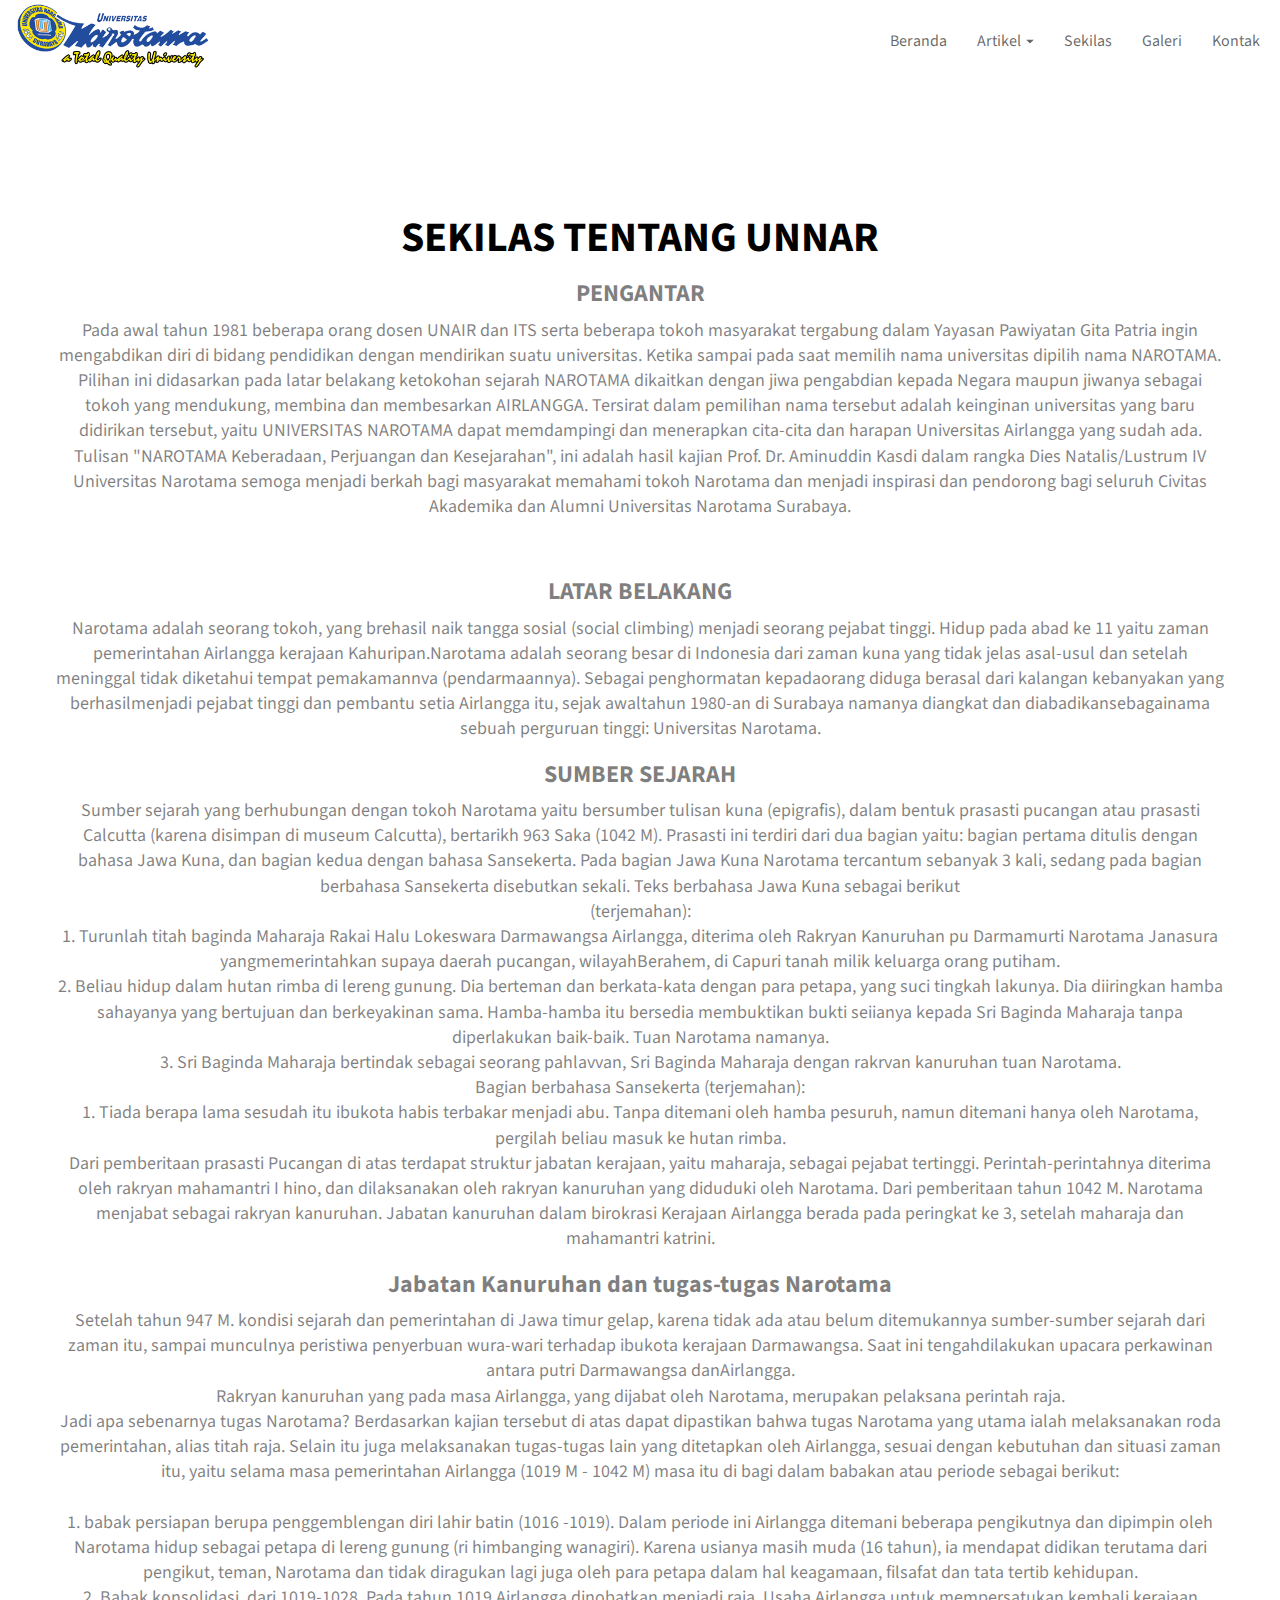
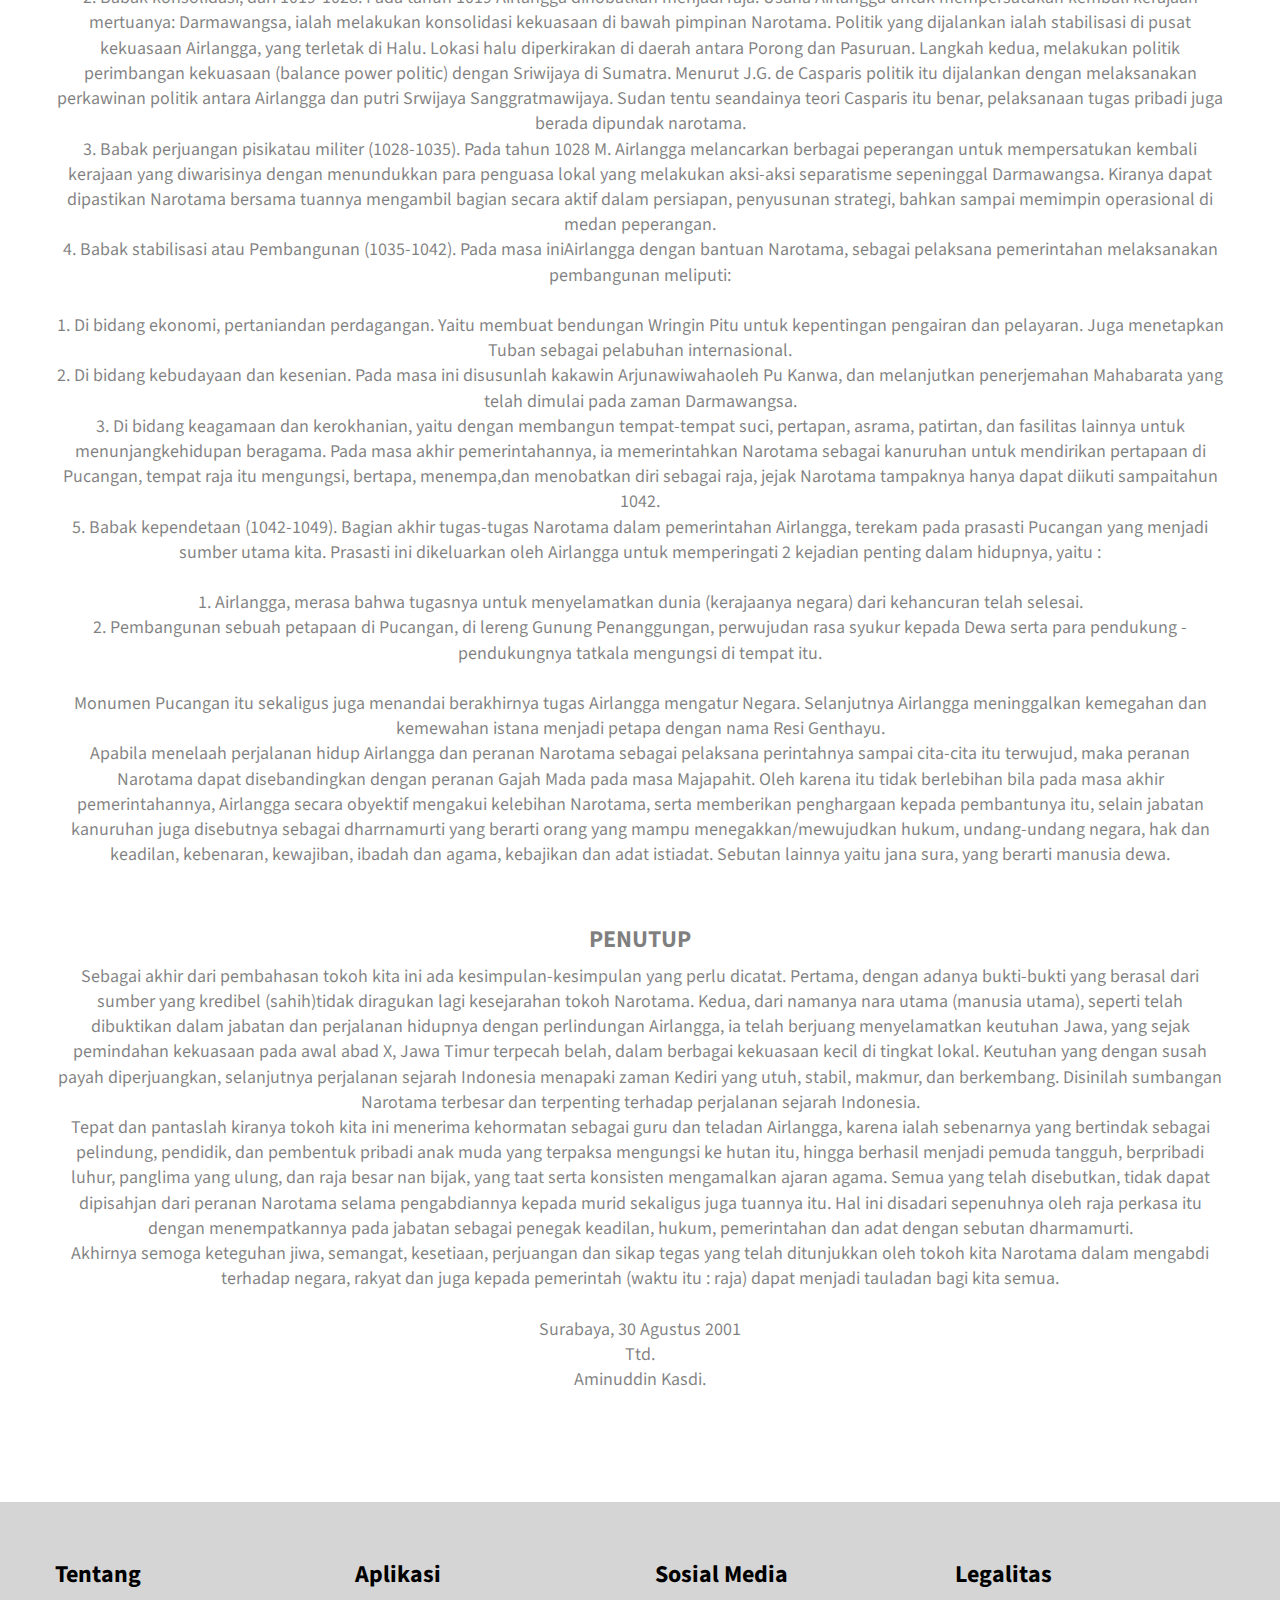
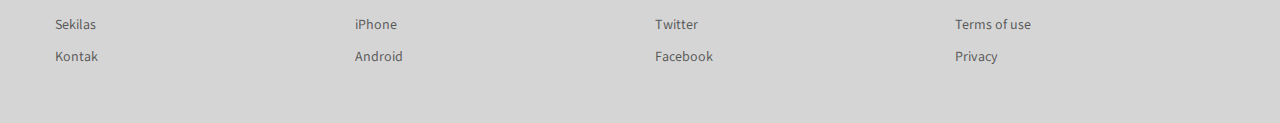
<file: sekilas.html>
<!doctype html>
<html lang="Default">
<head>
    <meta charset="utf-8">
    <meta name="keywords" content="Sekilas Tentang Universitas Narotama">
    <meta name="description" content="Sekilas Tentang Universitas Narotama">
    <meta name="viewport" content="width=device-width, initial-scale=1.0, viewport-fit=cover">
    <link rel="shortcut icon" type="image/png" href="favicon.ico">
    
	<link rel="stylesheet" type="text/css" href="./css/bootstrap.min.css">
	<link rel="stylesheet" type="text/css" href="style.css">
	<link rel="stylesheet" type="text/css" href="./css/animate.min.css">
	<link rel="stylesheet" type="text/css" href="./css/font-awesome.min.css">
	<link href='https://fonts.googleapis.com/css?family=Source+Sans+Pro&amp;subset=latin,latin-ext' rel='stylesheet' type='text/css'>
    
	<script src="./js/jquery-2.1.0.min.js"></script>
	<script src="./js/bootstrap.min.js"></script>
	<script src="./js/blocs.min.js"></script>
	<script src="./js/lazysizes.min.js" defer></script>
    <title>Sekilas Tentang UNNAR</title>

    
<!-- Google Analytics -->
 
<!-- Google Analytics END -->
    
</head>
<body>
<!-- Main container -->
<div class="page-container">
    
<!-- bloc-0 -->
<div class="bloc bgc-white full-width-bloc l-bloc" id="bloc-0">
	<div class="container">
		<nav class="navbar row">
			<div class="navbar-header">
				<a class="navbar-brand" href="index.html"><img src="img/logo_unnar2.png" alt="logo" width="200" height="67" /></a>
				<button id="nav-toggle" type="button" class="ui-navbar-toggle navbar-toggle" data-toggle="collapse" data-target=".navbar-1">
					<span class="sr-only">Toggle navigation</span><span class="icon-bar"></span><span class="icon-bar"></span><span class="icon-bar"></span>
				</button>
			</div>
			<div class="navbar-collapse navbar-1 collapse nav-special sidebar-nav">
				<ul class="site-navigation nav navbar-nav">
					<li>
						<a href="index.html">Beranda</a>
					</li>
					<li>
						<div class="dropdown">
							<a href="#" class="dropdown-toggle" data-toggle="dropdown" aria-expanded="false">Artikel<span class="caret"></span></a>
							<ul class="dropdown-menu" role="menu">
								<li>
									<a href="unnar-peringati-hardiknas-2018.html">UNNAR Peringati Hardiknas 2018</a>
								</li>
								<li>
									<a href="rektor-unnar-dilantik-jadi-ketum-perkemi-jatim.html">Rektor UNNAR Dilantik Jadi Ketum PERKEMI Jatim</a>
								</li>
								<li>
									<a href="kuliah-umum-bersama-ketum-koni-mayjen-tni-tono-suratman.html">Kuliah Umum Bersama Ketum KONI Mayjen TNI Tono Suratman</a>
								</li>
							</ul>
						</div>
					</li>
					<li>
						<a href="sekilas.html">Sekilas</a>
					</li>
					<li>
						<a href="galeri.html">Galeri</a>
					</li>
					<li>
						<a href="kontak.html">Kontak</a>
					</li>
				</ul>
			</div>
		</nav>
	</div>
</div>
<!-- bloc-0 END -->

<!-- bloc-2 -->
<div class="bloc bgc-white l-bloc" id="bloc-2">
	<div class="container bloc-lg">
		<div class="row voffset">
			<div class="col-sm-12">
				<h2 class="mg-md text-center  tc-black">
					<strong>SEKILAS TENTANG UNNAR</strong>
				</h2>
				<h3 class="text-center">
					<strong>PENGANTAR</strong>
				</h3>
				<p class="text-center ">
					Pada awal tahun 1981 beberapa orang dosen UNAIR dan ITS serta beberapa tokoh masyarakat tergabung dalam Yayasan Pawiyatan Gita Patria ingin mengabdikan diri di bidang pendidikan dengan mendirikan suatu universitas. Ketika sampai pada saat memilih nama universitas dipilih nama NAROTAMA. Pilihan ini didasarkan pada latar belakang ketokohan sejarah NAROTAMA dikaitkan dengan jiwa pengabdian kepada Negara maupun jiwanya sebagai tokoh yang mendukung, membina dan membesarkan AIRLANGGA. Tersirat dalam pemilihan nama tersebut adalah keinginan universitas yang baru didirikan tersebut, yaitu UNIVERSITAS NAROTAMA dapat memdampingi dan menerapkan cita-cita dan harapan Universitas Airlangga yang sudah ada. Tulisan "NAROTAMA Keberadaan, Perjuangan dan Kesejarahan", ini adalah hasil kajian Prof. Dr. Aminuddin Kasdi dalam rangka Dies Natalis/Lustrum IV Universitas Narotama semoga menjadi berkah bagi masyarakat memahami tokoh Narotama dan menjadi inspirasi dan pendorong bagi seluruh Civitas Akademika dan Alumni Universitas Narotama Surabaya.
				</p>
			</div>
		</div>
		<div class="row voffset">
			<div class="col-sm-12">
				<h3 class="text-center">
					<strong>LATAR BELAKANG</strong>
				</h3>
				<p class="text-center ">
					Narotama adalah seorang tokoh, yang brehasil naik tangga sosial (social climbing) menjadi seorang pejabat tinggi. Hidup pada abad ke 11 yaitu zaman pemerintahan Airlangga kerajaan Kahuripan.Narotama adalah seorang besar di Indonesia dari zaman kuna yang tidak jelas asal-usul dan setelah meninggal tidak diketahui tempat pemakamannva (pendarmaannya). Sebagai penghormatan kepadaorang diduga berasal dari kalangan kebanyakan yang berhasilmenjadi pejabat tinggi dan pembantu setia Airlangga itu, sejak awaltahun 1980-an di Surabaya namanya diangkat dan diabadikansebagainama sebuah perguruan tinggi: Universitas Narotama.
				</p>
				<h3 class="text-center">
					<strong>SUMBER SEJARAH</strong>
				</h3>
				<p class="text-center ">
					Sumber sejarah yang berhubungan dengan tokoh Narotama yaitu bersumber tulisan kuna (epigrafis), dalam bentuk prasasti pucangan atau prasasti Calcutta (karena disimpan di museum Calcutta), bertarikh 963 Saka (1042 M). Prasasti ini terdiri dari dua bagian yaitu: bagian pertama ditulis dengan bahasa Jawa Kuna, dan bagian kedua dengan bahasa Sansekerta. Pada bagian Jawa Kuna Narotama tercantum sebanyak 3 kali, sedang pada bagian berbahasa Sansekerta disebutkan sekali. Teks berbahasa Jawa Kuna sebagai berikut<br>(terjemahan):<br>1. Turunlah titah baginda Maharaja Rakai Halu Lokeswara Darmawangsa Airlangga, diterima oleh Rakryan Kanuruhan pu Darmamurti Narotama Janasura yangmemerintahkan supaya daerah pucangan, wilayahBerahem, di Capuri tanah milik keluarga orang putiham.<br>2. Beliau hidup dalam hutan rimba di lereng gunung. Dia berteman dan berkata-kata dengan para petapa, yang suci tingkah lakunya. Dia diiringkan hamba sahayanya yang bertujuan dan berkeyakinan sama. Hamba-hamba itu bersedia membuktikan bukti seiianya kepada Sri Baginda Maharaja tanpa diperlakukan baik-baik. Tuan Narotama namanya.<br>3. Sri Baginda Maharaja bertindak sebagai seorang pahlavvan, Sri Baginda Maharaja dengan rakrvan kanuruhan tuan Narotama.<br>Bagian berbahasa Sansekerta (terjemahan):<br>1. Tiada berapa lama sesudah itu ibukota habis terbakar menjadi abu. Tanpa ditemani oleh hamba pesuruh, namun ditemani hanya oleh Narotama, pergilah beliau masuk ke hutan rimba.<br>Dari pemberitaan prasasti Pucangan di atas terdapat struktur jabatan kerajaan, yaitu maharaja, sebagai pejabat tertinggi. Perintah-perintahnya diterima oleh rakryan mahamantri I hino, dan dilaksanakan oleh rakryan kanuruhan yang diduduki oleh Narotama. Dari pemberitaan tahun 1042 M. Narotama menjabat sebagai rakryan kanuruhan. Jabatan kanuruhan dalam birokrasi Kerajaan Airlangga berada pada peringkat ke 3, setelah maharaja dan mahamantri katrini.<br>
				</p>
				<h3 class="text-center">
					<strong>Jabatan Kanuruhan dan tugas-tugas Narotama</strong>
				</h3>
				<p class="text-center ">
					Setelah tahun 947 M. kondisi sejarah dan pemerintahan di Jawa timur gelap, karena tidak ada atau belum ditemukannya sumber-sumber sejarah dari zaman itu, sampai munculnya peristiwa penyerbuan wura-wari terhadap ibukota kerajaan Darmawangsa. Saat ini tengahdilakukan upacara perkawinan antara putri Darmawangsa danAirlangga. <br>Rakryan kanuruhan yang pada masa Airlangga, yang dijabat oleh Narotama, merupakan pelaksana perintah raja. <br>Jadi apa sebenarnya tugas Narotama? Berdasarkan kajian tersebut di atas dapat dipastikan bahwa tugas Narotama yang utama ialah melaksanakan roda pemerintahan, alias titah raja. Selain itu juga melaksanakan tugas-tugas lain yang ditetapkan oleh Airlangga, sesuai dengan kebutuhan dan situasi zaman itu, yaitu selama masa pemerintahan Airlangga (1019 M - 1042 M) masa itu di bagi dalam babakan atau periode sebagai berikut: <br><br>1. babak persiapan berupa penggemblengan diri lahir batin (1016 -1019). Dalam periode ini Airlangga ditemani beberapa pengikutnya dan dipimpin oleh Narotama hidup sebagai petapa di lereng gunung (ri himbanging wanagiri). Karena usianya masih muda (16 tahun), ia mendapat didikan terutama dari pengikut, teman, Narotama dan tidak diragukan lagi juga oleh para petapa dalam hal keagamaan, filsafat dan tata tertib kehidupan.<br>2. Babak konsolidasi, dari 1019-1028. Pada tahun 1019 Airlangga dinobatkan menjadi raja. Usaha Airlangga untuk mempersatukan kembali kerajaan mertuanya: Darmawangsa, ialah melakukan konsolidasi kekuasaan di bawah pimpinan Narotama. Politik yang dijalankan ialah stabilisasi di pusat kekuasaan Airlangga, yang terletak di Halu. Lokasi halu diperkirakan di daerah antara Porong dan Pasuruan. Langkah kedua, melakukan politik perimbangan kekuasaan (balance power politic) dengan Sriwijaya di Sumatra. Menurut J.G. de Casparis politik itu dijalankan dengan melaksanakan perkawinan politik antara Airlangga dan putri Srwijaya Sanggratmawijaya. Sudan tentu seandainya teori Casparis itu benar, pelaksanaan tugas pribadi juga berada dipundak narotama.<br>3. Babak perjuangan pisikatau militer (1028-1035). Pada tahun 1028 M. Airlangga melancarkan berbagai peperangan untuk mempersatukan kembali kerajaan yang diwarisinya dengan menundukkan para penguasa lokal yang melakukan aksi-aksi separatisme sepeninggal Darmawangsa. Kiranya dapat dipastikan Narotama bersama tuannya mengambil bagian secara aktif dalam persiapan, penyusunan strategi, bahkan sampai memimpin operasional di medan peperangan.<br>4. Babak stabilisasi atau Pembangunan (1035-1042). Pada masa iniAirlangga dengan bantuan Narotama, sebagai pelaksana pemerintahan melaksanakan pembangunan meliputi:<br> <br>1. Di bidang ekonomi, pertaniandan perdagangan. Yaitu membuat bendungan Wringin Pitu untuk kepentingan pengairan dan pelayaran. Juga menetapkan Tuban sebagai pelabuhan internasional.<br>2. Di bidang kebudayaan dan kesenian. Pada masa ini disusunlah kakawin Arjunawiwahaoleh Pu Kanwa, dan melanjutkan penerjemahan Mahabarata yang telah dimulai pada zaman Darmawangsa.<br>3. Di bidang keagamaan dan kerokhanian, yaitu dengan membangun tempat-tempat suci, pertapan, asrama, patirtan, dan fasilitas lainnya untuk menunjangkehidupan beragama. Pada masa akhir pemerintahannya, ia memerintahkan Narotama sebagai kanuruhan untuk mendirikan pertapaan di Pucangan, tempat raja itu mengungsi, bertapa, menempa,dan menobatkan diri sebagai raja, jejak Narotama tampaknya hanya dapat diikuti sampaitahun 1042.<br>5. Babak kependetaan (1042-1049). Bagian akhir tugas-tugas Narotama dalam pemerintahan Airlangga, terekam pada prasasti Pucangan yang menjadi sumber utama kita. Prasasti ini dikeluarkan oleh Airlangga untuk memperingati 2 kejadian penting dalam hidupnya, yaitu : <br><br>1. Airlangga, merasa bahwa tugasnya untuk menyelamatkan dunia (kerajaanya negara) dari kehancuran telah selesai.<br>2. Pembangunan sebuah petapaan di Pucangan, di lereng Gunung Penanggungan, perwujudan rasa syukur kepada Dewa serta para pendukung - pendukungnya tatkala mengungsi di tempat itu.<br> <br>Monumen Pucangan itu sekaligus juga menandai berakhirnya tugas Airlangga mengatur Negara. Selanjutnya Airlangga meninggalkan kemegahan dan kemewahan istana menjadi petapa dengan nama Resi Genthayu.<br>Apabila menelaah perjalanan hidup Airlangga dan peranan Narotama sebagai pelaksana perintahnya sampai cita-cita itu terwujud, maka peranan Narotama dapat disebandingkan dengan peranan Gajah Mada pada masa Majapahit. Oleh karena itu tidak berlebihan bila pada masa akhir pemerintahannya, Airlangga secara obyektif mengakui kelebihan Narotama, serta memberikan penghargaan kepada pembantunya itu, selain jabatan kanuruhan juga disebutnya sebagai dharrnamurti yang berarti orang yang mampu menegakkan/mewujudkan hukum, undang-undang negara, hak dan keadilan, kebenaran, kewajiban, ibadah dan agama, kebajikan dan adat istiadat. Sebutan lainnya yaitu jana sura, yang berarti manusia dewa.<br>
				</p>
			</div>
		</div>
		<div class="row voffset">
			<div class="col-sm-12">
				<h3 class="text-center">
					<strong>PENUTUP</strong>
				</h3>
				<p class="text-center ">
					Sebagai akhir dari pembahasan tokoh kita ini ada kesimpulan-kesimpulan yang perlu dicatat. Pertama, dengan adanya bukti-bukti yang berasal dari sumber yang kredibel (sahih)tidak diragukan lagi kesejarahan tokoh Narotama. Kedua, dari namanya nara utama (manusia utama), seperti telah dibuktikan dalam jabatan dan perjalanan hidupnya dengan perlindungan Airlangga, ia telah berjuang menyelamatkan keutuhan Jawa, yang sejak pemindahan kekuasaan pada awal abad X, Jawa Timur terpecah belah, dalam berbagai kekuasaan kecil di tingkat lokal. Keutuhan yang dengan susah payah diperjuangkan, selanjutnya perjalanan sejarah Indonesia menapaki zaman Kediri yang utuh, stabil, makmur, dan berkembang. Disinilah sumbangan Narotama terbesar dan terpenting terhadap perjalanan sejarah Indonesia.<br>Tepat dan pantaslah kiranya tokoh kita ini menerima kehormatan sebagai guru dan teladan Airlangga, karena ialah sebenarnya yang bertindak sebagai pelindung, pendidik, dan pembentuk pribadi anak muda yang terpaksa mengungsi ke hutan itu, hingga berhasil menjadi pemuda tangguh, berpribadi luhur, panglima yang ulung, dan raja besar nan bijak, yang taat serta konsisten mengamalkan ajaran agama. Semua yang telah disebutkan, tidak dapat dipisahjan dari peranan Narotama selama pengabdiannya kepada murid sekaligus juga tuannya itu. Hal ini disadari sepenuhnya oleh raja perkasa itu dengan menempatkannya pada jabatan sebagai penegak keadilan, hukum, pemerintahan dan adat dengan sebutan dharmamurti. <br>Akhirnya semoga keteguhan jiwa, semangat, kesetiaan, perjuangan dan sikap tegas yang telah ditunjukkan oleh tokoh kita Narotama dalam mengabdi terhadap negara, rakyat dan juga kepada pemerintah (waktu itu : raja) dapat menjadi tauladan bagi kita semua. <br><br>Surabaya, 30 Agustus 2001<br>Ttd. <br>Aminuddin Kasdi.<br>
				</p>
			</div>
		</div>
	</div>
</div>
<!-- bloc-2 END -->

<!-- ScrollToTop Button -->
<a class="bloc-button btn btn-d scrollToTop" onclick="scrollToTarget('1')"><span class="fa fa-chevron-up"></span></a>
<!-- ScrollToTop Button END-->


<!-- Footer - footer -->
<div class="bloc bgc-light-gray l-bloc" id="footer">
	<div class="container bloc-md">
		<div class="row">
			<div class="col-sm-3">
				<h3 class="mg-md bloc-mob-center-text tc-black">
					<strong>Tentang</strong>
				</h3><a href="sekilas.html" class="a-btn a-block bloc-mob-center-text">Sekilas</a><a href="kontak.html" class="a-btn a-block bloc-mob-center-text">Kontak</a>
			</div>
			<div class="col-sm-3">
				<h3 class="mg-md bloc-mob-center-text tc-black">
					<strong>Aplikasi</strong>
				</h3><a href="#" class="a-btn a-block bloc-mob-center-text">iPhone</a><a href="#" class="a-btn a-block bloc-mob-center-text">Android</a>
			</div>
			<div class="col-sm-3">
				<h3 class="mg-md bloc-mob-center-text tc-black">
					<strong>Sosial Media</strong>
				</h3><a href="#" class="a-btn a-block bloc-mob-center-text">Twitter</a><a href="#" class="a-btn a-block bloc-mob-center-text">Facebook</a>
			</div>
			<div class="col-sm-3">
				<h3 class="mg-md bloc-mob-center-text tc-black">
					<strong>Legalitas</strong>
				</h3><a href="#" class="a-btn a-block bloc-mob-center-text">Terms of use</a><a href="#" class="a-btn a-block bloc-mob-center-text">Privacy</a>
			</div>
		</div>
	</div>
</div>
<!-- Footer - footer END -->

</div>
<!-- Main container END -->
    


<!-- Preloader -->
<div id="page-loading-blocs-notifaction"></div>
<!-- Preloader END -->

</body>
</html>
</file>
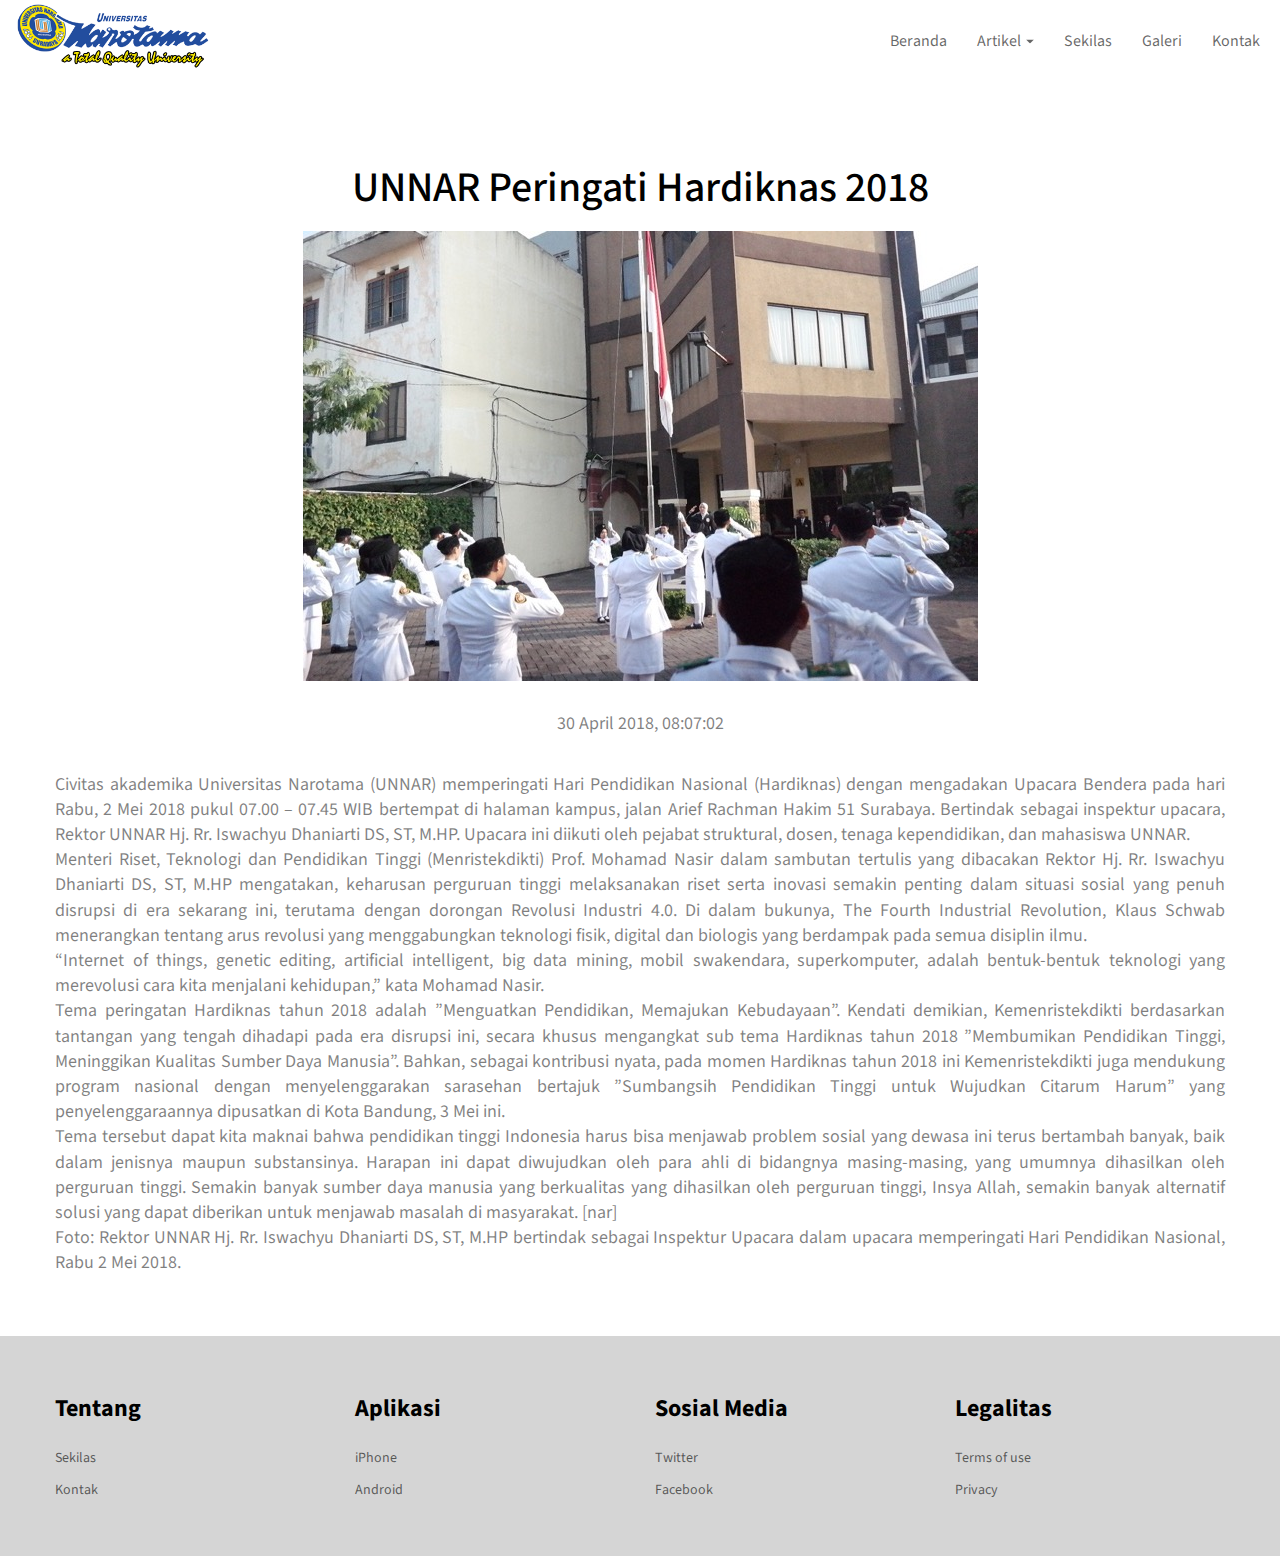
<file: unnar-peringati-hardiknas-2018.html>
<!doctype html>
<html lang="Default">
<head>
    <meta charset="utf-8">
    <meta name="keywords" content="">
    <meta name="description" content="">
    <meta name="viewport" content="width=device-width, initial-scale=1.0, viewport-fit=cover">
    <link rel="shortcut icon" type="image/png" href="favicon.ico">
    
	<link rel="stylesheet" type="text/css" href="./css/bootstrap.min.css">
	<link rel="stylesheet" type="text/css" href="style.css">
	<link rel="stylesheet" type="text/css" href="./css/animate.min.css">
	<link rel="stylesheet" type="text/css" href="./css/font-awesome.min.css">
	<link href='https://fonts.googleapis.com/css?family=Source+Sans+Pro&amp;subset=latin,latin-ext' rel='stylesheet' type='text/css'>
    
	<script src="./js/jquery-2.1.0.min.js"></script>
	<script src="./js/bootstrap.min.js"></script>
	<script src="./js/blocs.min.js"></script>
	<script src="./js/lazysizes.min.js" defer></script>
    <title>UNNAR-Peringati-Hardiknas-2018</title>

    
<!-- Google Analytics -->
 
<!-- Google Analytics END -->
    
</head>
<body>
<!-- Main container -->
<div class="page-container">
    
<!-- bloc-0 -->
<div class="bloc bgc-white full-width-bloc l-bloc" id="bloc-0">
	<div class="container">
		<nav class="navbar row">
			<div class="navbar-header">
				<a class="navbar-brand" href="index.html"><img src="img/logo_unnar2.png" alt="logo" width="200" height="67" /></a>
				<button id="nav-toggle" type="button" class="ui-navbar-toggle navbar-toggle" data-toggle="collapse" data-target=".navbar-1">
					<span class="sr-only">Toggle navigation</span><span class="icon-bar"></span><span class="icon-bar"></span><span class="icon-bar"></span>
				</button>
			</div>
			<div class="navbar-collapse navbar-1 collapse nav-special sidebar-nav">
				<ul class="site-navigation nav navbar-nav">
					<li>
						<a href="index.html">Beranda</a>
					</li>
					<li>
						<div class="dropdown">
							<a href="#" class="dropdown-toggle" data-toggle="dropdown" aria-expanded="false">Artikel<span class="caret"></span></a>
							<ul class="dropdown-menu" role="menu">
								<li>
									<a href="unnar-peringati-hardiknas-2018.html">UNNAR Peringati Hardiknas 2018</a>
								</li>
								<li>
									<a href="rektor-unnar-dilantik-jadi-ketum-perkemi-jatim.html">Rektor UNNAR Dilantik Jadi Ketum PERKEMI Jatim</a>
								</li>
								<li>
									<a href="kuliah-umum-bersama-ketum-koni-mayjen-tni-tono-suratman.html">Kuliah Umum Bersama Ketum KONI Mayjen TNI Tono Suratman</a>
								</li>
							</ul>
						</div>
					</li>
					<li>
						<a href="sekilas.html">Sekilas</a>
					</li>
					<li>
						<a href="galeri.html">Galeri</a>
					</li>
					<li>
						<a href="kontak.html">Kontak</a>
					</li>
				</ul>
			</div>
		</nav>
	</div>
</div>
<!-- bloc-0 END -->

<!-- bloc-12 -->
<div class="bloc bgc-white l-bloc" id="bloc-12">
	<div class="container bloc-md">
		<div class="row voffset">
			<div class="col-sm-12">
				<h2 class="mg-md text-center  tc-black">
					UNNAR Peringati Hardiknas 2018<br>
				</h2><img src="img/lazyload-ph.png" data-src="img/UNNAR%20Peringati%20Hardiknas%202018.jpg" class="img-responsive center-block mg-md lazyload" data-placement="bottom" data-toggle="tooltip" title="UNNAR Peringati Hardiknas 2018" />
				<p class="text-center ">
					30 April 2018, 08:07:02<br>
				</p>
				<p class=" text-justify">
					<br>Civitas akademika Universitas Narotama (UNNAR) memperingati Hari Pendidikan Nasional (Hardiknas) dengan mengadakan Upacara Bendera pada hari Rabu, 2 Mei 2018 pukul 07.00 – 07.45 WIB bertempat di halaman kampus, jalan Arief Rachman Hakim 51 Surabaya. Bertindak sebagai inspektur upacara, Rektor UNNAR Hj. Rr. Iswachyu Dhaniarti DS, ST, M.HP. Upacara ini diikuti oleh pejabat struktural, dosen, tenaga kependidikan, dan mahasiswa UNNAR. <br>Menteri Riset, Teknologi dan Pendidikan Tinggi (Menristekdikti) Prof. Mohamad Nasir dalam sambutan tertulis yang dibacakan Rektor Hj. Rr. Iswachyu Dhaniarti DS, ST, M.HP mengatakan, keharusan perguruan tinggi melaksanakan riset serta inovasi semakin penting dalam situasi sosial yang penuh disrupsi di era sekarang ini, terutama dengan dorongan Revolusi Industri 4.0. Di dalam bukunya, The Fourth Industrial Revolution, Klaus Schwab menerangkan tentang arus revolusi yang menggabungkan teknologi fisik, digital dan biologis yang berdampak pada semua disiplin ilmu. <br>“Internet of things, genetic editing, artificial intelligent, big data mining, mobil swakendara, superkomputer, adalah bentuk-bentuk teknologi yang merevolusi cara kita menjalani kehidupan,” kata Mohamad Nasir. <br>Tema peringatan Hardiknas tahun 2018 adalah ”Menguatkan Pendidikan, Memajukan Kebudayaan”. Kendati demikian, Kemenristekdikti berdasarkan tantangan yang tengah dihadapi pada era disrupsi ini, secara khusus mengangkat sub tema Hardiknas tahun 2018 ”Membumikan Pendidikan Tinggi, Meninggikan Kualitas Sumber Daya Manusia”. Bahkan, sebagai kontribusi nyata, pada momen Hardiknas tahun 2018 ini Kemenristekdikti juga mendukung program nasional dengan menyelenggarakan sarasehan bertajuk ”Sumbangsih Pendidikan Tinggi untuk Wujudkan Citarum Harum” yang penyelenggaraannya dipusatkan di Kota Bandung, 3 Mei ini. <br>Tema tersebut dapat kita maknai bahwa pendidikan tinggi Indonesia harus bisa menjawab problem sosial yang dewasa ini terus bertambah banyak, baik dalam jenisnya maupun substansinya. Harapan ini dapat diwujudkan oleh para ahli di bidangnya masing-masing, yang umumnya dihasilkan oleh perguruan tinggi. Semakin banyak sumber daya manusia yang berkualitas yang dihasilkan oleh perguruan tinggi, Insya Allah, semakin banyak alternatif solusi yang dapat diberikan untuk menjawab masalah di masyarakat. [nar] <br>Foto: Rektor UNNAR Hj. Rr. Iswachyu Dhaniarti DS, ST, M.HP bertindak sebagai Inspektur Upacara dalam upacara memperingati Hari Pendidikan Nasional, Rabu 2 Mei 2018.<br>
				</p>
			</div>
		</div>
	</div>
</div>
<!-- bloc-12 END -->

<!-- ScrollToTop Button -->
<a class="bloc-button btn btn-d scrollToTop" onclick="scrollToTarget('1')"><span class="fa fa-chevron-up"></span></a>
<!-- ScrollToTop Button END-->


<!-- Footer - footer -->
<div class="bloc bgc-light-gray l-bloc" id="footer">
	<div class="container bloc-md">
		<div class="row">
			<div class="col-sm-3">
				<h3 class="mg-md bloc-mob-center-text tc-black">
					<strong>Tentang</strong>
				</h3><a href="sekilas.html" class="a-btn a-block bloc-mob-center-text">Sekilas</a><a href="kontak.html" class="a-btn a-block bloc-mob-center-text">Kontak</a>
			</div>
			<div class="col-sm-3">
				<h3 class="mg-md bloc-mob-center-text tc-black">
					<strong>Aplikasi</strong>
				</h3><a href="#" class="a-btn a-block bloc-mob-center-text">iPhone</a><a href="#" class="a-btn a-block bloc-mob-center-text">Android</a>
			</div>
			<div class="col-sm-3">
				<h3 class="mg-md bloc-mob-center-text tc-black">
					<strong>Sosial Media</strong>
				</h3><a href="#" class="a-btn a-block bloc-mob-center-text">Twitter</a><a href="#" class="a-btn a-block bloc-mob-center-text">Facebook</a>
			</div>
			<div class="col-sm-3">
				<h3 class="mg-md bloc-mob-center-text tc-black">
					<strong>Legalitas</strong>
				</h3><a href="#" class="a-btn a-block bloc-mob-center-text">Terms of use</a><a href="#" class="a-btn a-block bloc-mob-center-text">Privacy</a>
			</div>
		</div>
	</div>
</div>
<!-- Footer - footer END -->

</div>
<!-- Main container END -->
    


<!-- Preloader -->
<div id="page-loading-blocs-notifaction"></div>
<!-- Preloader END -->

</body>
</html>
</file>
<file: style.css>
/*-----------------------------------------------------------------------------------
	    aihoop
        Built with Blocs
-----------------------------------------------------------------------------------*/

body{
	margin:0;
	padding:0;
    background:#FFF;
    overflow-x:hidden;
    -webkit-font-smoothing: antialiased;
    -moz-osx-font-smoothing: grayscale;
}
a,button{transition: all .3s ease-in-out;outline: none!important;} /* Prevent ugly blue glow on chrome and safari */
a:hover{text-decoration: none; cursor:pointer;}

#page-loading-blocs-notifaction{position: fixed;top: 0;bottom: 0;width: 100%;z-index:100000;background:#FFFFFF url("img/pageload-spinner.gif") no-repeat center center;}

/* = Blocs
-------------------------------------------------------------- */

.bloc{
	width:100%;
	clear:both;
	background: 50% 50% no-repeat;
	padding:0 50px;
	-webkit-background-size: cover;
	-moz-background-size: cover;
	-o-background-size: cover;
	background-size: cover;
	position:relative;
}
.bloc .container{
	padding-left:0;
	padding-right:0;
}


/* Sizes */

.bloc-xl{
	padding:150px 50px;
}
.bloc-lg{
	padding:100px 50px;
}
.bloc-md{
	padding:50px;
}

/* = Full Width Blocs 
-------------------------------------------------------------- */

.full-width-bloc{
	padding-left:0;
	padding-right:0;
}
.full-width-bloc .container{
	width:100%;
	max-width:100%!important;
}
.full-width-bloc .carousel img{
	width:100%;
	height:auto;
}
.full-width-bloc .navbar{
	margin-left: 0px;
	margin-right: 0px;
}


/* Group Styles */

.bloc-group{
	display:flex;
}
.bloc-tile-2{
	width:50%;
}
.bloc-tile-3{
	width:33.33333333%;
}
.bloc-tile-4{
	width:25%;
}
.bloc-tile-2 .container, .bloc-tile-3 .container, .bloc-tile-4 .container{
	width:100%;
}


/* Light theme */

.d-bloc .panel,.l-bloc{
	color:rgba(0,0,0,.5);
}
.d-bloc .panel button:hover,.l-bloc button:hover{
	color:rgba(0,0,0,.7);
}
.l-bloc .icon-round,.l-bloc .icon-square,.l-bloc .icon-rounded,.l-bloc .icon-semi-rounded-a,.l-bloc .icon-semi-rounded-b{
	border-color:rgba(0,0,0,.7);
}
.d-bloc .panel .divider-h span,.l-bloc .divider-h span{
	border-color:rgba(0,0,0,.1);
}
.d-bloc .panel .a-btn,.l-bloc .a-btn,.l-bloc .navbar a,.l-bloc .navbar-brand,.l-bloc a .icon-sm, .l-bloc a .icon-md, .l-bloc a .icon-lg, .l-bloc a .icon-xl, .l-bloc h1 a, .l-bloc h2 a, .l-bloc h3 a, .l-bloc h4 a, .l-bloc h5 a, .l-bloc h6 a, .l-bloc p a{
	color:rgba(0,0,0,.6);
}
.d-bloc .panel .a-btn:hover,.l-bloc .a-btn:hover,.l-bloc .navbar a:hover, .l-bloc .navbar-brand:hover, .l-bloc a:hover .icon-sm, .l-bloc a:hover .icon-md, .l-bloc a:hover .icon-lg, .l-bloc a:hover .icon-xl, .l-bloc h1 a:hover, .l-bloc h2 a:hover, .l-bloc h3 a:hover, .l-bloc h4 a:hover, .l-bloc h5 a:hover, .l-bloc h6 a:hover, .l-bloc p a:hover{
	color:rgba(0,0,0,1);
}
.l-bloc .navbar-toggle .icon-bar{
	color:rgba(0,0,0,.6);
}
.d-bloc .panel .btn-wire,.d-bloc .panel .btn-wire:hover,.l-bloc .btn-wire,.l-bloc .btn-wire:hover{
	color:rgba(0,0,0,.7);
	border-color:rgba(0,0,0,.3);
}

/* Row Margin Offsets */

.voffset{
	margin-top:30px;
}
.voffset-md{
	margin-top:50px;
}

/* Column No Gutters */

.row-no-gutters{
	margin-right:0;
	margin-left:0;
}
.row.row-no-gutters > [class^="col-"],.row.row-no-gutters > [class*=" col-"] {
	padding-right: 0;
	padding-left: 0;
}

/* Bloc text custom styling */

#bloc-2 h2{
	font-size: 42px;
}
#bloc-2 p{
	font-size: 18px;
}
#bloc-3 h2{
	font-size: 42px;
}
#bloc-3 p{
	font-size: 16px;
}
#bloc-2 p{
	font-size: 18px;
	line-height: 140%;
}
#bloc-5 p{
	font-size: 16px;
}
#bloc-6 h2{
	font-size: 42px;
}
#bloc-8 h3{
	font-size: 32px;
}
#bloc-8 p{
	font-size: 18px;
}
#bloc-10 h2{
	font-size: 42px;
}
#bloc-10 p{
	font-size: 18px;
	line-height: 140%;
}
#bloc-11 h2{
	font-size: 42px;
}
#bloc-11 p{
	font-size: 18px;
	line-height: 140%;
}
#bloc-12 h2{
	font-size: 42px;
}
#bloc-12 p{
	font-size: 18px;
	line-height: 140%;
}

/* = NavBar
-------------------------------------------------------------- */

.navbar{
	margin-bottom: 0;
	z-index:1;
}
.navbar-brand{
	height:auto;
	padding:3px 15px;
	font-size:25px;
	font-weight:normal;
	font-weight:600;
	line-height:44px;
}
.navbar-brand img{
	max-height: 200px;
	margin: 0 5px 0 0;
	display:inline;
}
.nav-center .navbar-brand img{
	margin:0;
}
.navbar .nav{
	padding-top: 2px;
	margin-right: -16px;
	float:right;
	z-index:1;
}
.nav > li{
	float:left;
	margin-top:4px;
	font-size:16px;
}
.navbar-nav .open .dropdown-menu > li > a{
	text-align: inherit;
}
.nav > li a:hover, .nav > li a:focus{
	background:transparent;
}
.navbar-toggle{
	margin: 10px 10px 0 0;
	border: 0px;
}
.navbar-toggle:hover{
	background:transparent!important;
}
.navbar-toggle .icon-bar{
	background-color: rgba(0,0,0,.5);
	width: 26px;
}
 /* Inverted navbar */

.nav-invert .navbar .nav{
	float:left;
}
.nav-invert .navbar-header, .nav-invert .navbar-brand{
	float:right;
	position:relative;
	z-index:2;
}
@media (min-width: 768px){
	.site-navigation{
		position:absolute;
		top:50%;
		right:20px;
		transform:translate(0, -50%);
		-webkit-transform:translateY(-50%);
	}
	.nav > li .dropdown-menu a,.nav > li .dropdown-menu a:hover{
		color:#484848;
	}
	.nav-invert .site-navigation{
		left:0;
		right:0;
	}
	.nav-center{
		text-align:center;
	}
	.nav-center .navbar-header{
		width:100%;
	}
	.nav-center .navbar-header, .nav-center .navbar-brand, .nav-center .nav > li{
		float: none;
		display:inline-block;
	}
	.nav-center .site-navigation{
		position:relative;
		width:100%;
		right:0;
		margin-right:0px;
		margin-top:20px;
	}
.nav-center.mini-nav .navbar-toggle{
	float:none;
	margin: 10px auto 0;
	}
}
.nav > li > .dropdown a{
	background: none!important;
	display: block;
	padding: 14px 15px;
}

nav .caret{
	margin: 0 5px;
}
/* Dropdown Menus SubMenu */
	.dropdown-menu .dropdown-menu{
	top:-8px;
	left:100%;
}
.dropdown-menu .dropmenu-flow-right{
	top:100%;
	left:0;
	margin-left: -1px;
	border-top-left-radius: 0;
	border-top-right-radius: 0;
}
.dropdown-menu .dropdown span{
	border: 4px solid black;
	border-top-color:transparent;
	border-right-color:transparent;
	border-bottom-color:transparent;
	margin: 6px -5px 0 0!important;
	float: right;
}
.hero .hero-nav{
	padding-left:inherit;
	padding-right:inherit;
}

/* Nav Special Close Button */
.close-special-menu .close-icon{
	background:#fff;
}
.blocsapp-special-menu blocsnav{
	background: #000;
}

/* = Bric adjustment margins
-------------------------------------------------------------- */

.mg-sm{
	margin-top:10px;
	margin-bottom:5px;
}
.mg-md{
	margin-top:10px;
	margin-bottom:20px;
}
img.mg-sm,img.mg-md,img.mg-lg{
	margin-top: 0;
}
img.mg-sm{
	margin-bottom:10px;
}
img.mg-md{
	margin-bottom:30px;
}
img.mg-lg{
	margin-bottom:50px;
}

/* = Buttons
-------------------------------------------------------------- */

.btn{
	margin: 0 5px 5px 0;
}
.btn.pull-right{
	margin: 0 0 5px 5px;
}
.btn-d,.btn-d:hover,.btn-d:focus{
	color:#FFF;
	background:rgba(0,0,0,.3);
}

/* Prevent ugly blue glow on chrome and safari */
button{
	outline: none!important;
}

.a-btn{
	padding: 6px 10px 6px 0;
	line-height: 1.42857143;
	display:inline-block;
}
.text-center .a-btn{
	padding: 6px 0;
}
.a-block{
	width:100%;
	text-align:left;
}
.text-center .a-block{
	text-align:center;
}
.dropdown a .caret{
	margin:0 0 0 5px}.btn-dropdown .dropdown-menu .dropdown{
	padding: 3px 20px;
}

/* = Icons
-------------------------------------------------------------- */
.icon-lg{
	font-size:60px!important;
}




.panel-sq, .panel-sq .panel-heading, .panel-sq .panel-footer{
	border-radius:0;
}
.panel-rd{
	border-radius:30px;
}
.panel-rd .panel-heading{
	border-radius:29px 29px 0 0;
}
.panel-rd .panel-footer{
	border-radius:0 0 29px 29px;
}



/* iFrame */

iframe{
	border:0;
}
/* = Carousel
-------------------------------------------------------------- */

.carousel{
	display:inline-block;
	vertical-align:bottom;
}
.full-width-bloc .carousel{
	width:100%;
}
.carousel .item img{
	margin-right:auto;
	margin-left:auto;
}
.carousel-control span{
	position: absolute;
	top: 50%;
	z-index: 5;
	display: inline-block;
}
.carousel-control{
	color:#FFF!important;
	text-shadow: none;
}
.carousel-indicators li{
	margin: 0 4px;
}
.carousel-indicators .active{
	margin: 0 4px -1px;
}
.carousel-control.left span{
	margin-left:-15px;
}

.no-shadows .carousel-control.left, .no-shadows .carousel-control.right{
	background-image: none;
}


/* ScrollToTop button */

.scrollToTop{
	width:40px;
	height:40px;
	position:fixed;
	bottom:20px;
	right:20px;
	opacity: 0;
	z-index: 500;
	transition: all .3s ease-in-out;
}
.scrollToTop span{
	margin-top: 6px;
}
.showScrollTop{
	font-size: 14px;
	opacity: 1;
}
/* = Lightbox
-------------------------------------------------------------- */

a[data-lightbox]{
	position: relative;
	display: block;
	text-align: center;
}
a[data-lightbox]:hover::before{
	content:"+";
	font-family: "HelveticaNeue-Light", "Helvetica Neue Light", "Helvetica Neue", Helvetica, Arial;
	font-size:32px;
	width:50px;
	height:50px;
	margin-left:-25px;
	border-radius: 50%;
	background:rgba(0,0,0,.6);
	color:#FFF;
	font-weight:100;
	z-index: 1;
	position: absolute;
	top: 50%;
	transform: translateY(-50%);
	-webkit-transform: translateY(-50%);
}
a[data-lightbox]:hover img{
	opacity: 0.6;
	-webkit-animation-fill-mode: none;
	animation-fill-mode:none;
}
#lightbox-modal{
	display: flex;
	align-items: center;
}
#lightbox-modal .modal-dialog{
	width:90%;
	max-width:900px;
	margin:0 auto 0;
}
#lightbox-modal .modal-dialog img{
	max-height:90vh;
	margin: 0 auto;
}
.lightbox-caption{
	padding: 20px;
	color: #FFF;
	background: rgba(0,0,0,.5);
	position: absolute;
	left: 15px;
	right: 15px;
	bottom: 5px;
}
.close-lightbox{
	color:#FFF;
	font-size: 30px;
	position: absolute;
	top:20px;
	right:20px;
	z-index: 20;
	background:rgba(0,0,0,.5);
	border:none;
	line-height: 30px;
	padding:0 9px 5px;
	opacity: 0.3;
}
.close-lightbox:hover,.next-lightbox:hover, .prev-lightbox:hover{
	opacity: 1.0;
	color:#FFF;
}
.next-lightbox, .prev-lightbox{
	font-size:20px;
	color:rgba(255,255,255,.9);
	background:rgba(0,0,0,.5);
	transition: all .2s ease-in-out;
	position: absolute;
	top:45%;
	z-index:1;
	opacity: 0.4;
}
.next-lightbox{
	padding:6px 8px 1px 13px;
	right:25px;
}
.prev-lightbox{
	padding:6px 13px 1px 10px;
	left:25px;
}

/* Full Screen */
.fullscreen-lb{
	background:#000;
	border-radius: 0;
}
.fullscreen-lb .modal-body{
	padding:0;
}
.fullscreen-lb .lightbox-caption{
	left:0;
	right:0;
	bottom:-10px;
	text-align:center;
}
.fullscreen-modal{
	background:#000;
}
.fullscreen-modal .modal-dialog{
	width:100%!important;
	max-width:95%!important;
}

/* Modal Full Screen Close Button */
.close-full-screen-modal{
	position: fixed;
	display: block;
	width: 25px;
	height:25px;
	top:16px;
	right:10px;
	z-index: 10000;
}
.close-full-screen-modal .close-icon{
	display: block;
	width:100%;
	height:1px;
	background: #fff;
	-ms-transform: rotate(45deg);
	-webkit-transform: rotate(45deg);
	transform: rotate(45deg);
	margin-top:12px;
}
.close-full-screen-modal .close-icon{
	height:2px;
}
.close-full-screen-modal .close-icon:after{
	content:"";
	display:inherit;
	width:inherit;
	height:inherit;
	background: inherit;
	-ms-transform: rotate(90deg);
	-webkit-transform: rotate(90deg);
	transform: rotate(90deg);
}
.close-full-screen-modal{
	right:20px;
}

/* = Custom Styling
-------------------------------------------------------------- */

h1,h2,h3,h4,h5,h6,p,label,.btn,a{
	font-family:"Source Sans Pro";
}
.container{
	max-width:1200px;
}
.bloc-group-text-vc{
	font-size:50px;
	margin-top:20%;
}
.statement-bloc-text{
	line-height:38px;
	font-style:italic;
	font-size:28px;
	text-align:center;
	font-weight:lighter;
}
.judul-artikel{
	font-family:"Source Sans Pro";
}
.judul-artikel:hover{
	font-family:"Source Sans Pro";
	font-weight:bold;
	color:#0033FF!important;
}
h3{
	font-size:24px;
	font-weight:bold;
}
.
/* = Colour
-------------------------------------------------------------- */

/* Background colour styles */

.bgc-white{
	background-color:#ffffff;
}
.bgc-light-gray{
	background-color:#D5D5D5;
}

/* Text colour styles */

.tc-black{
	color:#000000!important;
}
.tc-outer-space{
	color:#47454B!important;
	!important}
/* Icon colour styles */

.icon-cobalt{
	color:#0048A9!important;
	border-color:#0048A9!important;
}





/* = Mobile adjustments 
-------------------------------------------------------------- */
@media (max-width: 1024px)
{
    .bloc{
        padding-left: 20px; 
        padding-right: 20px;  
    }
    .bloc.full-width-bloc, .bloc-tile-2.full-width-bloc .container, .bloc-tile-3.full-width-bloc .container, .bloc-tile-4.full-width-bloc .container{
        padding-left: 0; 
        padding-right: 0;  
    }
}
@media (max-width: 992px) and (min-width: 768px)
{
    .navbar .nav{
		max-width:80%
    }
	.nav-center.navbar .nav{
		max-width:100%
    }
}
@media only screen and (min-device-width : 768px) and (max-device-width : 1024px) and (orientation : landscape) {.b-parallax{background-attachment:scroll;}}
@media (max-width: 991px)
{
    .container{width:100%;}
    .b-parallax{background-attachment:scroll;}
    .page-container, #hero-bloc{overflow-x: hidden;position: relative;} /* Prevent unwanted side scroll on mobile */
    .bloc{padding-left: constant(safe-area-inset-left);padding-right: constant(safe-area-inset-right);} /* iPhone X Notch Support*/
    .bloc-group, .bloc-group .bloc{display:block;width:100%;}
    .bloc-fill-screen .fill-bloc-top-edge, .bloc-fill-screen .fill-bloc-bottom-edge{padding:0 20px;padding-left: constant(safe-area-inset-left);padding-right: constant(safe-area-inset-right);}
}
@media (max-width: 767px)
{
    .page-container{
        overflow-x: hidden;
        position:relative;
    }
    h1,h2,h3,h4,h5,h6,p,#disqus_thread{
        padding-left:10px!important; 
        padding-right:10px!important; 
    }
    .b-parallax{
        background-attachment:scroll;
    }
    .navbar .nav{
        padding-top: 0;
        border-top:1px solid rgba(0,0,0,.2);
        float:none!important;
    }
    .navbar.row{
        margin-left: 0;
        margin-right: 0;
    }
    .site-navigation{
	   position:inherit;
	   transform:none;
	   -webkit-transform:none;
	   -ms-transform:none;
    }  
    .nav > li{
        margin-top: 0;
        border-bottom:1px solid rgba(0,0,0,.1);
        background:rgba(0,0,0,.05);
        text-align: left;
        padding-left:15px;
        width:100%;
    }
    .nav > li:hover{
        background:rgba(0,0,0,.08);
    }
    .dropdown .dropdown a .caret{   
        float: none;
        margin: 5px 0 0 10px!important;
        border: 4px solid black;
        border-bottom-color: transparent;
        border-right-color: transparent;
        border-left-color: transparent;
    }
    
    #hero-bloc .navbar .nav{
        background:rgba(0,0,0,.8);
    }
    #hero-bloc .navbar .nav a{
        color:rgba(255,255,255,.6);
    }
    .hero{
        padding:50px 0;
    }
    .hero-nav{
        left:-1px;
        right:-1px;
    }
    .navbar-collapse{
        padding:0;
        overflow-x: hidden;
        -webkit-box-shadow: none;
        box-shadow: none;
    }
    .navbar-brand img{
        max-height: 40px;
        width:auto;   
    }
    .nav-invert .navbar-header{
        float: none;
        width:100%;
    }
    .nav-invert .navbar-toggle{
        float:left; 
        margin-left:10px;
    }
    .bloc{
        padding-left: 0; 
        padding-right: 0;
    }
    .bloc-xxl,.bloc-xl,.bloc-lg{
        padding: 40px 0;
    }
    .bloc-sm,.bloc-md{
        padding-left: 0; 
        padding-right: 0;
    }
    .bloc-tile-2 .container, .bloc-tile-3 .container, .bloc-tile-4 .container, .bloc-fill-screen .fill-bloc-top-edge, .bloc-fill-screen .fill-bloc-bottom-edge{
        padding-left:0;padding-right:0;
    }
    .a-block{
        padding:0 10px;
    }
    .btn-dwn{
       display:none; 
    }
    .voffset{
        margin-top:5px;
    }
    .voffset-md{
        margin-top:20px;
    }
    .voffset-lg{
        margin-top:30px;
    }
    form{
        padding:5px;
    }
    .close-lightbox{
        display:inline-block;
    }
    .video-bg-container{
        display:none;
    }
    .blocsapp-device-iphone5{
	   background-size: 216px 425px;
	   padding-top:60px;
	   width:216px;
	   height:425px;
    }
    .blocsapp-device-iphone5 img{
	   width: 180px;
	   height: 320px;
    }
}

@media (max-width: 400px)
{    
    .bloc{
        padding-left: 0; 
        padding-right: 0;
    }
}

@media (max-width: 991px){
	.bloc-group-text-vc{
	margin-top:0%;
}
 }
/* Drop Down Navigation */
@media (min-width: 767px) and (max-width: 991px){
	
.mini-nav .special-dropdown-nav .site-navigation{
	display: block;
	position: absolute;
	top: 80%;
	z-index: 1000;
	float: left;
	min-width: 160px;
	padding: 5px 0;
	margin: 2px 0 0;
	font-size: 14px;
	text-align: left;
	list-style: none;
	background-color: #fff;
	-webkit-background-clip: padding-box;
	background-clip: padding-box;
	border: 1px solid #ccc;
	border: 1px solid rgba(0,0,0,.15);
	border-radius: 4px;
	-webkit-box-shadow: 0 6px 12px rgba(0,0,0,.175);
	box-shadow: 0 6px 12px rgba(0,0,0,.175);
}
.mini-nav .special-dropdown-nav .site-navigation li{
	width:100%;
}
.special-dropdown-nav.collapsing{
	transition: height 0.001s;
}
.mini-nav .special-dropdown-nav .site-navigation li a{
	color: rgba(0,0,0,.6)!important;
}
 }

@media (max-width: 767px){
	
/* Nav Special Classes */
.nav-special{
	overflow-y:scroll;
}
.nav-special .site-navigation{
	top:0;
	left:0;
	width:100%;
	position: relative!important;
	max-width: 100%!important;
	z-index: 1000;
}
.nav-special .nav > li{
	width:100%;
	background: none!important;
	border:0!important;
}
.nav-special.collapsing{
	-webkit-transition: none;
	transition: none;
	height:100%!important;
	background: none!important;
}
.nav-special .navbar-nav .open .dropdown-menu{
	position: static;
	float: none;
	width: auto;
	margin-top: 0;
	background-color: transparent;
	-webkit-box-shadow: none;
	box-shadow: none;
	border: 0;
}
.blocsapp-special-menu{
	position: absolute;
	z-index:10000;
}
.nav-special.fullscreen-nav .caret,.nav-special.fullscreen-nav .dropdown-menu .dropdown .caret{
	border-width: 8px;
}

/* Animate Menu Symbol */
.navbar-toggle{
	transition: all .1s linear;
}
.selected-nav{
	opacity: 0;
	transform: scale(0.3);
	transition: all .1s linear;
}


/* Special Menu Close Button */
.close-special-menu{
	position: fixed;
	display: block;
	width: 25px;
	height:25px;
	top:16px;
	right:10px;
	z-index: 10000;
}
.nav-invert .sidebar-nav .close-special-menu{
	left:260px;
}
.close-special-menu .close-icon{
	display: block;
	width:100%;
	height:1px;
	transform: rotate(45deg);
	margin-top:12px;
}
.close-special-menu .close-icon:after{
	content:"";
	display:inherit;
	width:inherit;
	height:inherit;
	background: inherit;
	transform: rotate(90deg);
}
.lock-scroll{
	overflow:hidden;
	transition: background .3s linear;
}
.nav-special::-webkit-scrollbar{
	-webkit-appearance: none;
	width:0;
	height:0;
}
.nav-special .dropdown-menu .dropdown .caret{
	border-top-color: rgba(255,255,255,.8);
	border-right-color: transparent;
	border-bottom-color: transparent;
	border-left-color: transparent;
	margin: 0 0 0 5px;
	float: none;
}

/* Side Bar Navigation */
.sidebar-nav{
	position: fixed;
	right: -300px;
	top: 0;
	bottom: 0;
	width: 300px;
	z-index: 1000;
	transition: all .2s linear;
}
.nav-invert .sidebar-nav{
	right: auto;
	left: -300px;
}
 .sidebar-nav .nav > li a{
	color:rgba(255,255,255,.8);
}
 .sidebar-nav .nav > li a:hover{
	color:#FFF;
}
 .open.sidebar-nav{
	right: 0;
	transition: all .2s linear;
}
.nav-invert .open.sidebar-nav{
	left: 0;
	transition: all .2s linear;
}

/* Content Tint */
.content-tint{
	z-index: -1;
	transition: background .2s linear;
}
.content-tint.on{
	display: block;
	position: fixed;
	right: 0;
	top: 0;
	bottom: 0;
	width: 100%;
	background: transparent;
	z-index: 1001;
	background:rgba(0,0,0,.4);
}
.content-tint.on:hover{
	background:rgba(0,0,0,.1);
}
}

@media (max-width: 767px){
	.bloc-mob-center-text{
	text-align:center;
}
.bloc-group-text-vc{
	margin-top:0%;
}
 .sidebar-nav{
	width:230px;
}
.nav-special.sidebar-nav .nav > li{
	width:80%;
}
.nav-invert .sidebar-nav .close-special-menu{
	left:200px;
}
}
</file>
